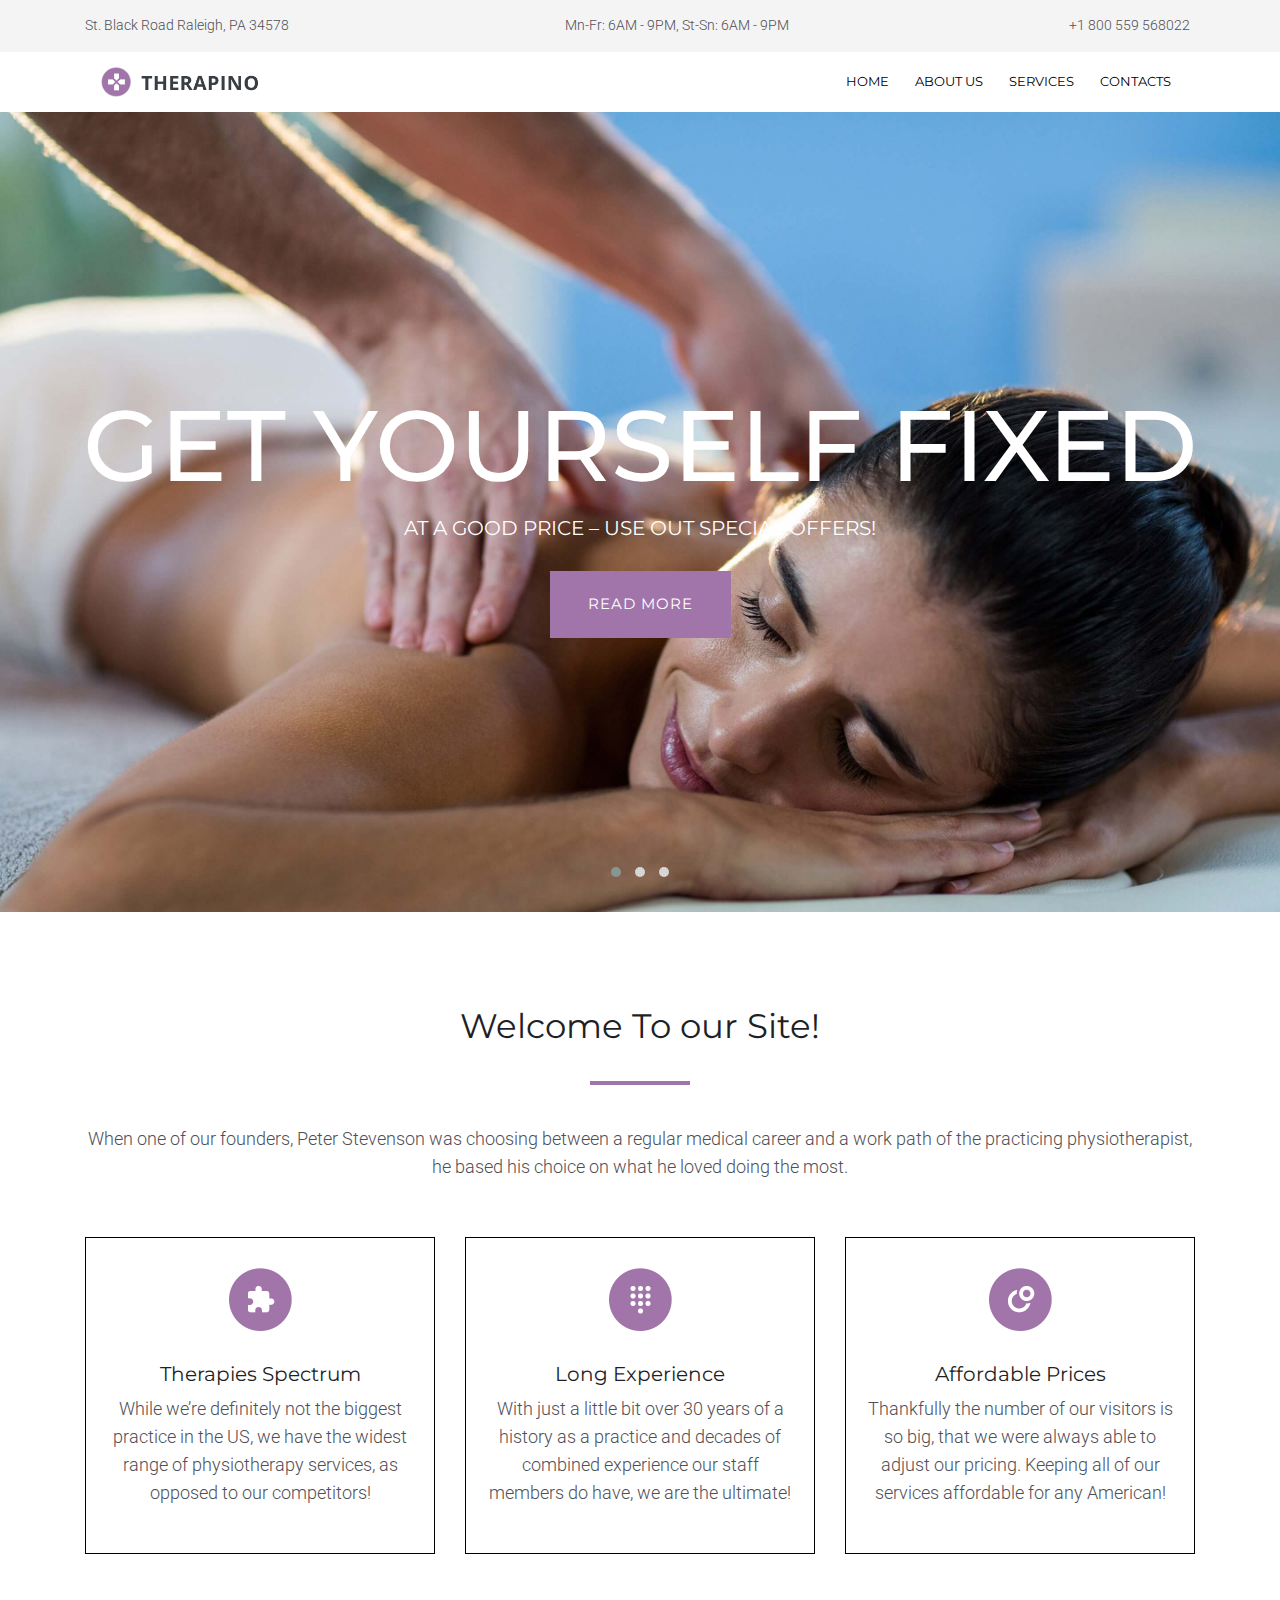
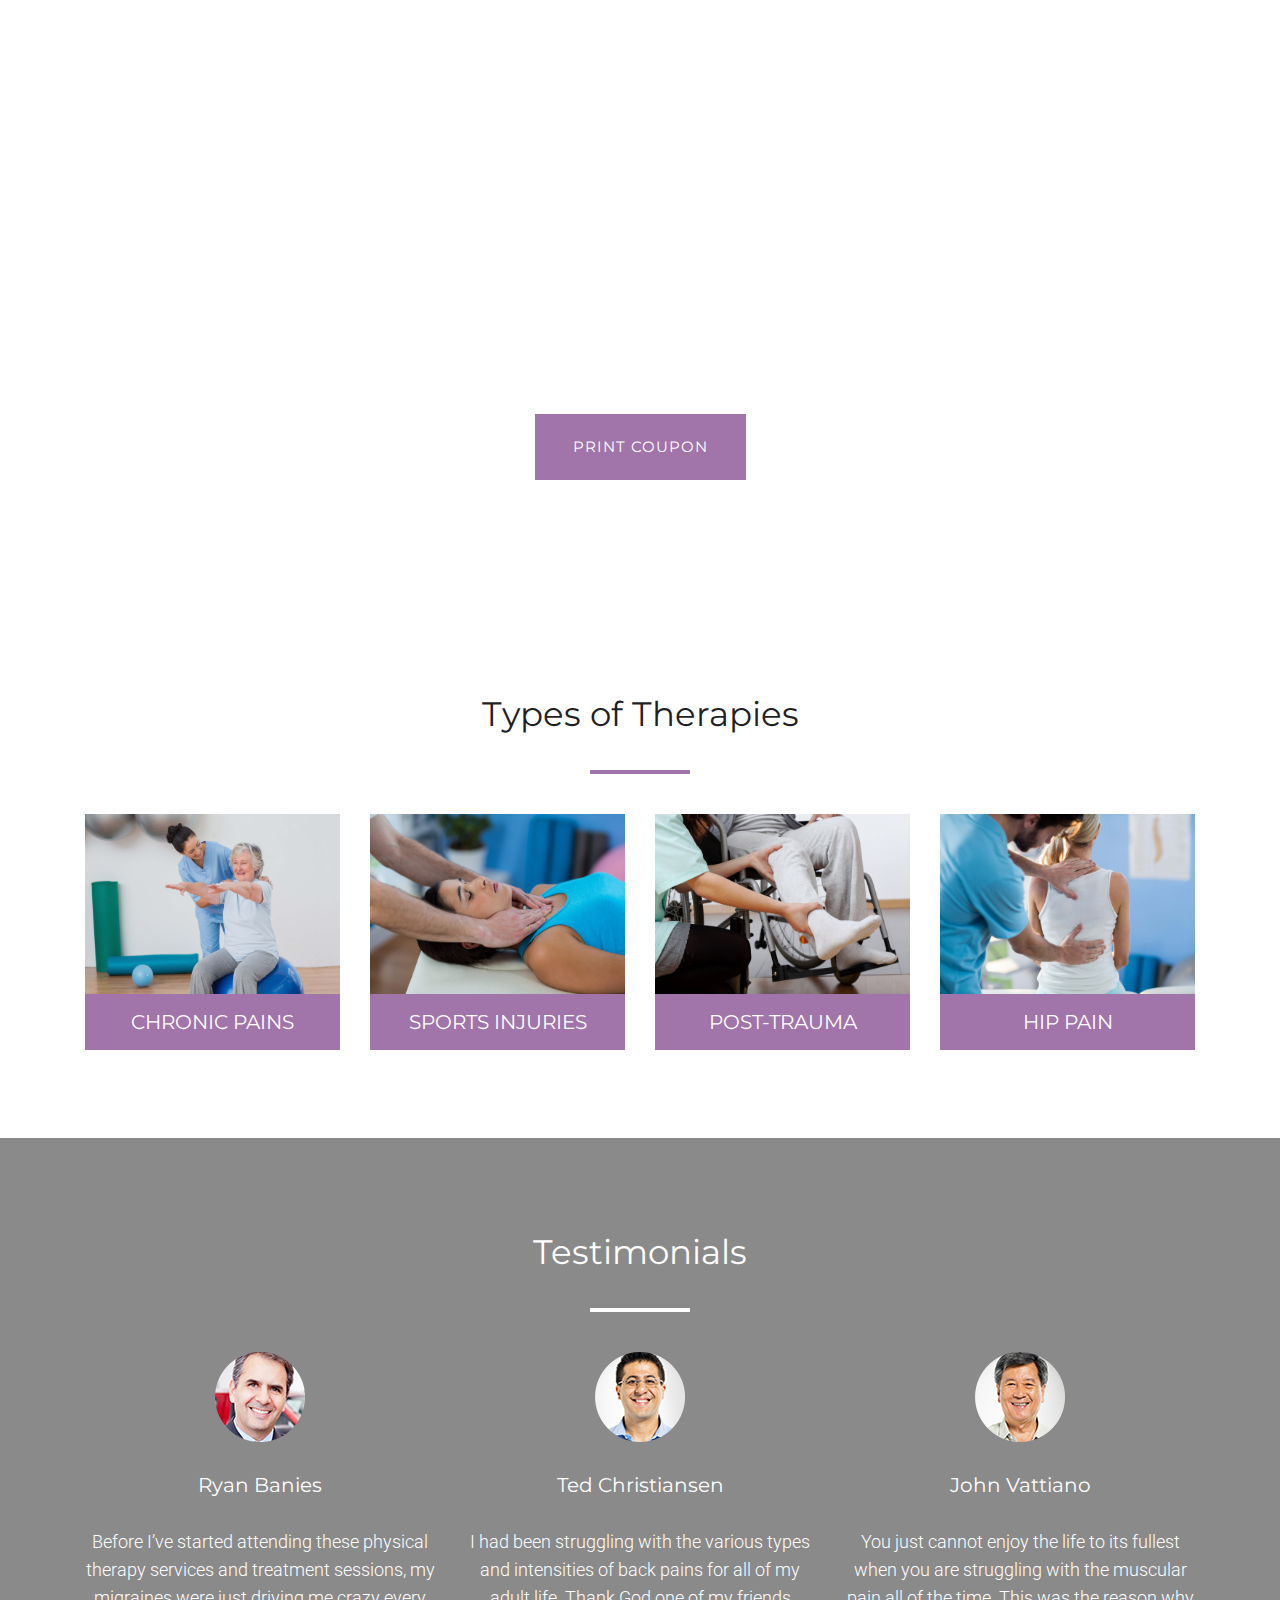
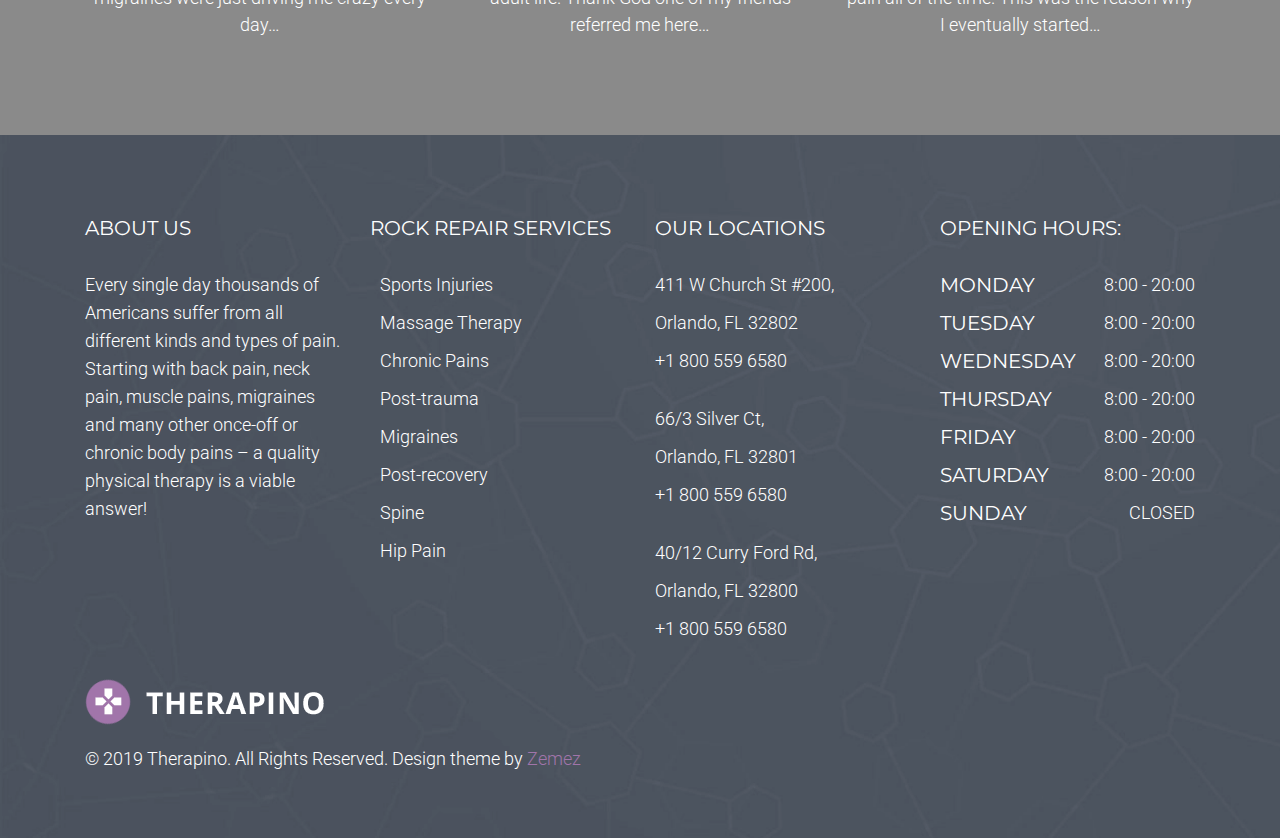
<file: index.html>
<!DOCTYPE html>
<html lang="en">
<head>
    <meta charset="UTF-8">
    <meta name="viewport" content="width=device-width, initial-scale=1.0, maximum-scale=1.0, minimum-scale=1.0, user-scalable=no">
    <title></title>
    <!--Fonts-->
    <link href="https://fonts.googleapis.com/css?family=Montserrat:100,300,400,600,700" rel="stylesheet">
    <link href="https://fonts.googleapis.com/css?family=Roboto:300,400,500,700,900&display=swap" rel="stylesheet">
    <link href="https://fonts.googleapis.com/css?family=Poppins:200,300,400,500,600,700,800&display=swap" rel="stylesheet">
    <!--Jquery-->
    <script src="./vendor/jquery/jquery.min.js"></script>
    <!--Bootstrap 4-->
    <script src="./vendor/bootstrap/bootstrap.min.js"></script>
    <link rel="stylesheet" href="./vendor/bootstrap/bootstrap.min.css">
    <!--Font Awesome-->
    <link rel="stylesheet" href="https://use.fontawesome.com/releases/v5.7.0/css/all.css"
          integrity="sha384-lZN37f5QGtY3VHgisS14W3ExzMWZxybE1SJSEsQp9S+oqd12jhcu+A56Ebc1zFSJ" crossorigin="anonymous">
    <!--Owl Carousel-->
    <script src="./js/owl.carousel.min.js"></script>
    <link rel="stylesheet" href="./css/owl.carousel.css">
    <link rel="stylesheet" href="./css/owl.theme.default.css">
    <!--wow-->
    <link rel="stylesheet" href="./css/animate.css">
    <script src="./js/wow.js"></script>
    <!--Scripts-->
    <script src="./js/scripts.js"></script>
    <!--Styles-->
    <link rel="stylesheet" href="./css/main.css">
</head>
<body class="page-home transition" id="body">
<main>
    <header class="contact-line">
    <div class="container">
        <address class="d-flex flex-column flex-sm-row align-items-center justify-content-between">
            <div class="address">
                <p class="section-info m-0">St. Black Road Raleigh, PA 34578</p>
            </div>
            <div class="working-hours">
                <p class="section-info m-0">
                    Mn-Fr: 6AM - 9PM, St-Sn: 6AM - 9PM
                </p>
            </div>
            <div class="phone">
                <p class="section-info m-0"><a href="tel:+">+1 800 559 568022</a></p>
            </div>
        </address>
    </div>
</header>
    <nav class="navbar navbar-expand-lg" id="siteNav">
    <div class="container">
        <a class="navbar-brand pl-3" href="https://arman-aleksanyan.github.io/therapino/"><img src="./img/brand-logo.webp"></a>
        <div class="navbar-toggler" data-toggle="collapse" data-target="#navbarNav"
             aria-controls="navbarNav"
             aria-expanded="false"
             aria-label="Toggle navigation">
            <div class="toggle">
                <div class="bar"></div>
            </div>
        </div>
        <div class="collapse navbar-collapse pr-lg-3" id="navbarNav">
            <ul class="navbar-nav">
                <li class="nav-item"><a class="nav-link" href="https://arman-aleksanyan.github.io/therapino/">HOME</a></li>
                <li class="nav-item"><a class="nav-link" href="https://arman-aleksanyan.github.io/therapino/about">ABOUT US</a></li>
                <li class="nav-item"><a class="nav-link" href="https://arman-aleksanyan.github.io/therapino/services">SERVICES</a></li>
                <li class="nav-item"><a class="nav-link" href="https://arman-aleksanyan.github.io/therapino/contact">CONTACTS</a></li>
            </ul>
        </div>
    </div>
</nav>
    <section class="hero">
        <div class="container-fluid p-0 h-100">
            <div class="owl-carousel owl-theme">
                <div class="item item-1">
                    <h1>
                        GET YOURSELF FIXED
                    </h1>
                    <h3 class="section-title-secondary">
                        AT A GOOD PRICE – USE OUT SPECIAL OFFERS!
                    </h3>
                    <button class="purple-button"  onclick="window.location.href='https://arman-aleksanyan.github.io/therapino/about'">
                        read more
                    </button>
                </div>
                <div class="item item-2">
                    <h1>
                        SPINE
                    </h1>
                    <h3 class="section-title-secondary">
                        BACK PAINS COME IN A REAL VARIETY OF SHAPES AND FORMS
                    </h3>
                    <button class="purple-button"  onclick="window.location.href='https://arman-aleksanyan.github.io/therapino/about'">
                        read more
                    </button>
                </div>
                <div class="item item-3">
                    <h1>
                        REGARDLESS OF YOUR AGE
                    </h1>
                    <h3 class="section-title-secondary">
                        AND YOUR HEALTH ISSUES, PHYSICAL THERAPY IS THE ANSWER!
                    </h3>
                    <button class="purple-button"  onclick="window.location.href='https://arman-aleksanyan.github.io/therapino/about'">
                        read more
                    </button>
                </div>
            </div>
        </div>
    </section>
    <section class="welcome">
        <div class="container">
            <h2 class="section-title">
                Welcome To our Site!
            </h2>
            <div class="section-title-line"></div>
            <p class="section-info">
                When one of our founders, Peter Stevenson was choosing between a regular medical career and a work path
                of the practicing physiotherapist, he based his choice on what he loved doing the most.
            </p>
            <div class="row">
                <div class="col-12 col-sm-4">
                    <div class="welcome-wrap">
                        <img src="./img/welcome-icon-1.webp" alt="icon">
                        <h3 class="section-title-secondary">
                            Therapies Spectrum
                        </h3>
                        <p class="section-info">
                            While we’re definitely not the biggest practice in the US, we have the widest range of
                            physiotherapy services, as opposed to our competitors!
                        </p>
                    </div>
                </div>
                <div class="col-12 col-sm-4">
                    <div class="welcome-wrap">
                        <img src="./img/welcome-icon-2.webp" alt="icon">
                        <h3 class="section-title-secondary">
                            Long Experience
                        </h3>
                        <p class="section-info">
                            With just a little bit over 30 years of a history as a practice and decades of combined
                            experience our staff members do have, we are the ultimate!
                        </p>
                    </div>
                </div>
                <div class="col-12 col-sm-4">
                    <div class="welcome-wrap">
                        <img src="./img/welcome-icon-3.webp" alt="icon">
                        <h3 class="section-title-secondary">
                            Affordable Prices
                        </h3>
                        <p class="section-info">
                            Thankfully the number of our visitors is so big, that we were always able to adjust our
                            pricing. Keeping all of our services affordable for any American!
                        </p>
                    </div>
                </div>
            </div>
        </div>
    </section>
    <section class="print-coupon">
        <div class="container">
            <h1>
                Whether you are 20 years old or 70 years old
            </h1>
            <h3 class="section-title-secondary">
                Acute, chronic or post-traumatic pain can get you anytime Physical Therapy is the tool for making your
                body and whole health improve and get back on track!
            </h3>
            <button class="purple-button"  onclick="window.location.href='https://arman-aleksanyan.github.io/therapino/contact'">
                print coupon
            </button>
        </div>
    </section>
    <section class="types">
        <div class="container">
            <h2 class="section-title">
                Types of Therapies
            </h2>
            <div class="section-title-line"></div>
            <div class="row">
                <div class="col-12 col-sm-3">
                    <img src="./img/types-img-1.jpg" alt="types">
                    <h3 class="section-title-secondary">
                        CHRONIC PAINS
                    </h3>
                </div>
                <div class="col-12 col-sm-3">
                    <img src="./img/types-img-2.jpg" alt="types">
                    <h3 class="section-title-secondary">
                        SPORTS INJURIES
                    </h3>
                </div>
                <div class="col-12 col-sm-3">
                    <img src="./img/types-img-3.jpg" alt="types">
                    <h3 class="section-title-secondary">
                        POST-TRAUMA
                    </h3>
                </div>
                <div class="col-12 col-sm-3">
                    <img src="./img/types-img-4.jpg" alt="types">
                    <h3 class="section-title-secondary">
                        HIP PAIN
                    </h3>
                </div>
            </div>
        </div>
    </section>
    <section class="testimonials">
        <div class="bg-overlay"></div>
        <div class="container">
            <h2 class="section-title">
                Testimonials
            </h2>
            <div class="section-title-line"></div>
            <div class="row">
                <div class="col-12 col-sm-4">
                    <img src="./img/testimonial-img-1.webp" alt="testimonial">
                    <h3 class="section-title-secondary">
                        Ryan Banies
                    </h3>
                    <p class="section-info">
                        Before I’ve started attending these physical therapy services and treatment sessions, my
                        migraines were just driving me crazy every day…
                    </p>
                </div>
                <div class="col-12 col-sm-4">
                    <img src="./img/testimonial-img-2.webp" alt="testimonial">
                    <h3 class="section-title-secondary">
                        Ted Christiansen
                    </h3>
                    <p class="section-info">
                        I had been struggling with the various types and intensities of back pains for all of my adult
                        life. Thank God one of my friends referred me here…
                    </p>
                </div>
                <div class="col-12 col-sm-4">
                    <img src="./img/testimonial-img-3.webp" alt="testimonial">
                    <h3 class="section-title-secondary">
                        John Vattiano
                    </h3>
                    <p class="section-info">
                        You just cannot enjoy the life to its fullest when you are struggling with the muscular pain all
                        of the time. This was the reason why I eventually started…
                    </p>
                </div>
            </div>
        </div>
    </section>
    <footer>
    <div class="container">
        <div class="row">
            <div class="col-12 col-sm-3">
                <h3 class="section-title-secondary">
                    ABOUT US
                </h3>
                <p class="section-info">
                    Every single day thousands of Americans suffer from all different kinds and types of pain. Starting
                    with back pain, neck pain, muscle pains, migraines and many other once-off or chronic body pains – a
                    quality physical therapy is a viable answer!
                </p>
            </div>
            <div class="col-12 col-sm-3">
                <h3 class="section-title-secondary">
                    ROCK REPAIR SERVICES
                </h3>
                <ul class="list-unstyled">
                    <li class="d-flex align-items-center">
                        <i class="fas fa-circle"></i>
                        <a href="https://arman-aleksanyan.github.io/therapino/services">
                            <p class="section-info">Sports Injuries</p>
                        </a></li>
                    <li class="d-flex align-items-center">
                        <i class="fas fa-circle"></i>
                        <a href="https://arman-aleksanyan.github.io/therapino/services">
                            <p class="section-info">Massage Therapy</p>
                        </a></li>
                    <li class="d-flex align-items-center">
                        <i class="fas fa-circle"></i>
                        <a href="https://arman-aleksanyan.github.io/therapino/services">
                            <p class="section-info">Chronic Pains</p>
                        </a></li>
                    <li class="d-flex align-items-center">
                        <i class="fas fa-circle"></i>
                        <a href="https://arman-aleksanyan.github.io/therapino/services">
                            <p class="section-info">Post-trauma</p>
                        </a></li>
                    <li class="d-flex align-items-center">
                        <i class="fas fa-circle"></i>
                        <a href="https://arman-aleksanyan.github.io/therapino/services">
                            <p class="section-info">Migraines</p>
                        </a></li>
                    <li class="d-flex align-items-center">
                        <i class="fas fa-circle"></i>
                        <a href="https://arman-aleksanyan.github.io/therapino/services">
                            <p class="section-info">Post-recovery</p>
                        </a></li>
                    <li class="d-flex align-items-center">
                        <i class="fas fa-circle"></i>
                        <a href="https://arman-aleksanyan.github.io/therapino/services">
                            <p class="section-info">Spine</p>
                        </a></li>
                    <li class="d-flex align-items-center">
                        <i class="fas fa-circle"></i>
                        <a href="https://arman-aleksanyan.github.io/therapino/services">
                            <p class="section-info">Hip Pain</p>
                        </a></li>
                </ul>
            </div>
            <div class="col-12 col-sm-3">
                <h3 class="section-title-secondary">
                    OUR LOCATIONS
                </h3>
                <address>
                    <ul class="list-unstyled">
                        <li>
                            <p class="section-info">411 W Church St #200,</p>
                        </li>
                        <li>
                            <p class="section-info">Orlando, FL 32802</p>
                        </li>
                        <li>
                            <p class="section-info">
                                <a href="tel:+">+1 800 559 6580</a>
                            </p>
                        </li>
                    </ul>
                    <ul class="list-unstyled">
                        <li>
                            <p class="section-info">66/3 Silver Ct,</p>
                        </li>
                        <li>
                            <p class="section-info">Orlando, FL 32801</p>
                        </li>
                        <li>
                            <p class="section-info">
                                <a href="tel:+">+1 800 559 6580</a>
                            </p>
                        </li>
                    </ul>
                    <ul class="list-unstyled">
                        <li>
                            <p class="section-info">40/12 Curry Ford Rd,</p>
                        </li>
                        <li>
                            <p class="section-info">Orlando, FL 32800</p>
                        </li>
                        <li>
                            <p class="section-info">
                                <a href="tel:+">+1 800 559 6580</a>
                            </p>
                        </li>
                    </ul>
                </address>
            </div>
            <div class="col-12 col-sm-3">
                <h3 class="section-title-secondary">
                    OPENING HOURS:
                </h3>
                <ul class="list-unstyled">
                    <li class="d-flex justify-content-between align-items-center">
                        <h3 class="section-title-secondary mb-0">MONDAY</h3>
                        <p class="section-info mb-0">8:00 - 20:00</p>
                    </li>
                    <li class="d-flex justify-content-between align-items-center">
                        <h3 class="section-title-secondary mb-0">TUESDAY</h3>
                        <p class="section-info mb-0">8:00 - 20:00</p>
                    </li>
                    <li class="d-flex justify-content-between align-items-center">
                        <h3 class="section-title-secondary mb-0">WEDNESDAY</h3>
                        <p class="section-info mb-0">8:00 - 20:00</p>
                    </li>
                    <li class="d-flex justify-content-between align-items-center">
                        <h3 class="section-title-secondary mb-0">THURSDAY</h3>
                        <p class="section-info mb-0">8:00 - 20:00</p>
                    </li>
                    <li class="d-flex justify-content-between align-items-center">
                        <h3 class="section-title-secondary mb-0">FRIDAY</h3>
                        <p class="section-info mb-0">8:00 - 20:00</p>
                    </li>
                    <li class="d-flex justify-content-between align-items-center">
                        <h3 class="section-title-secondary mb-0">SATURDAY</h3>
                        <p class="section-info mb-0">8:00 - 20:00</p>
                    </li>
                    <li class="d-flex justify-content-between align-items-center">
                        <h3 class="section-title-secondary mb-0">SUNDAY</h3>
                        <p class="section-info mb-0">CLOSED</p>
                    </li>
                </ul>
            </div>
        </div>
        <a href="https://arman-aleksanyan.github.io/therapino/">
            <img src="./img/footer-logo.webp" alt="logo">
        </a>
        <p class="section-info">
            © 2019 Therapino. All Rights Reserved. Design theme by <span>Zemez</span>
        </p>
    </div>
</footer>
</main>
<script>
    $(document).ready(function () {
        $('.owl-carousel').owlCarousel({
            loop: true,
            margin: 10,
            nav: true,
            responsive: {
                0: {
                    items: 1
                },
                1000: {
                    items: 1
                }
            }
        });
        new WOW().init();
    })
</script>
</body>
</html>
</file>
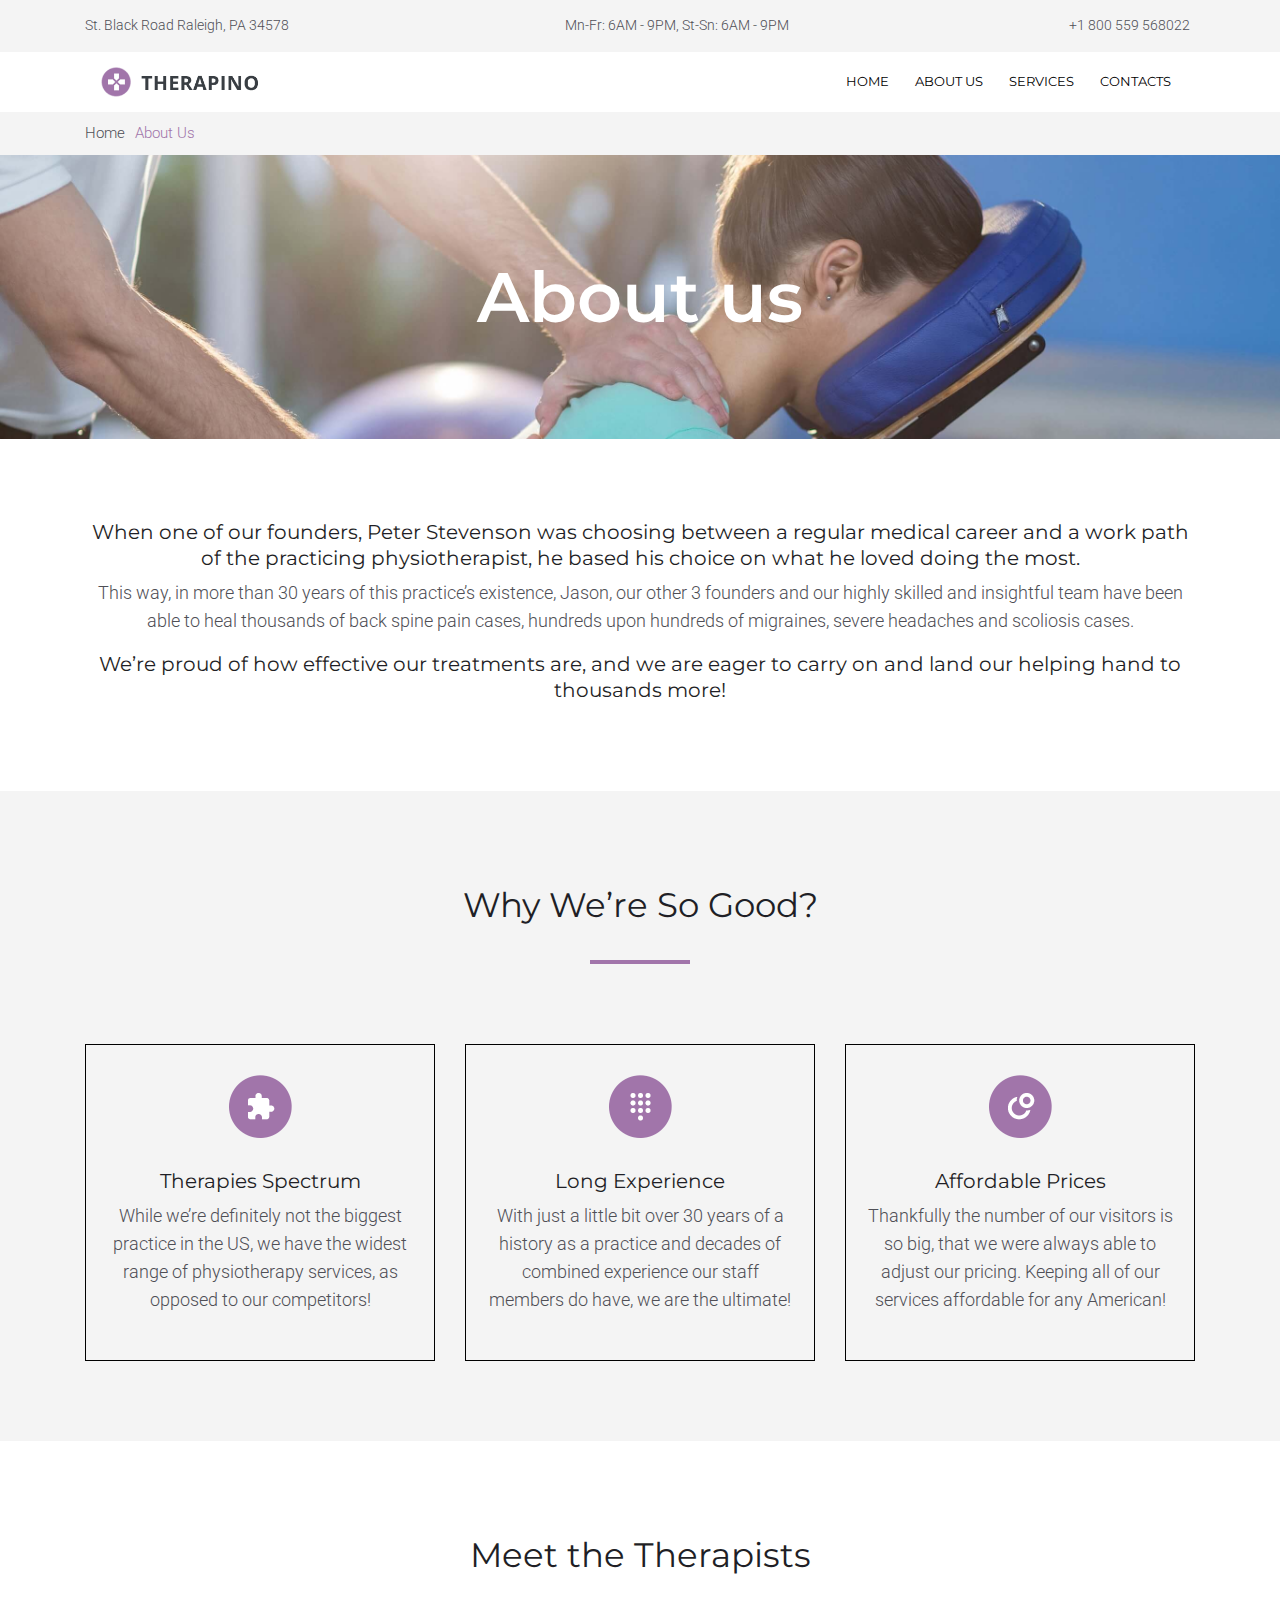
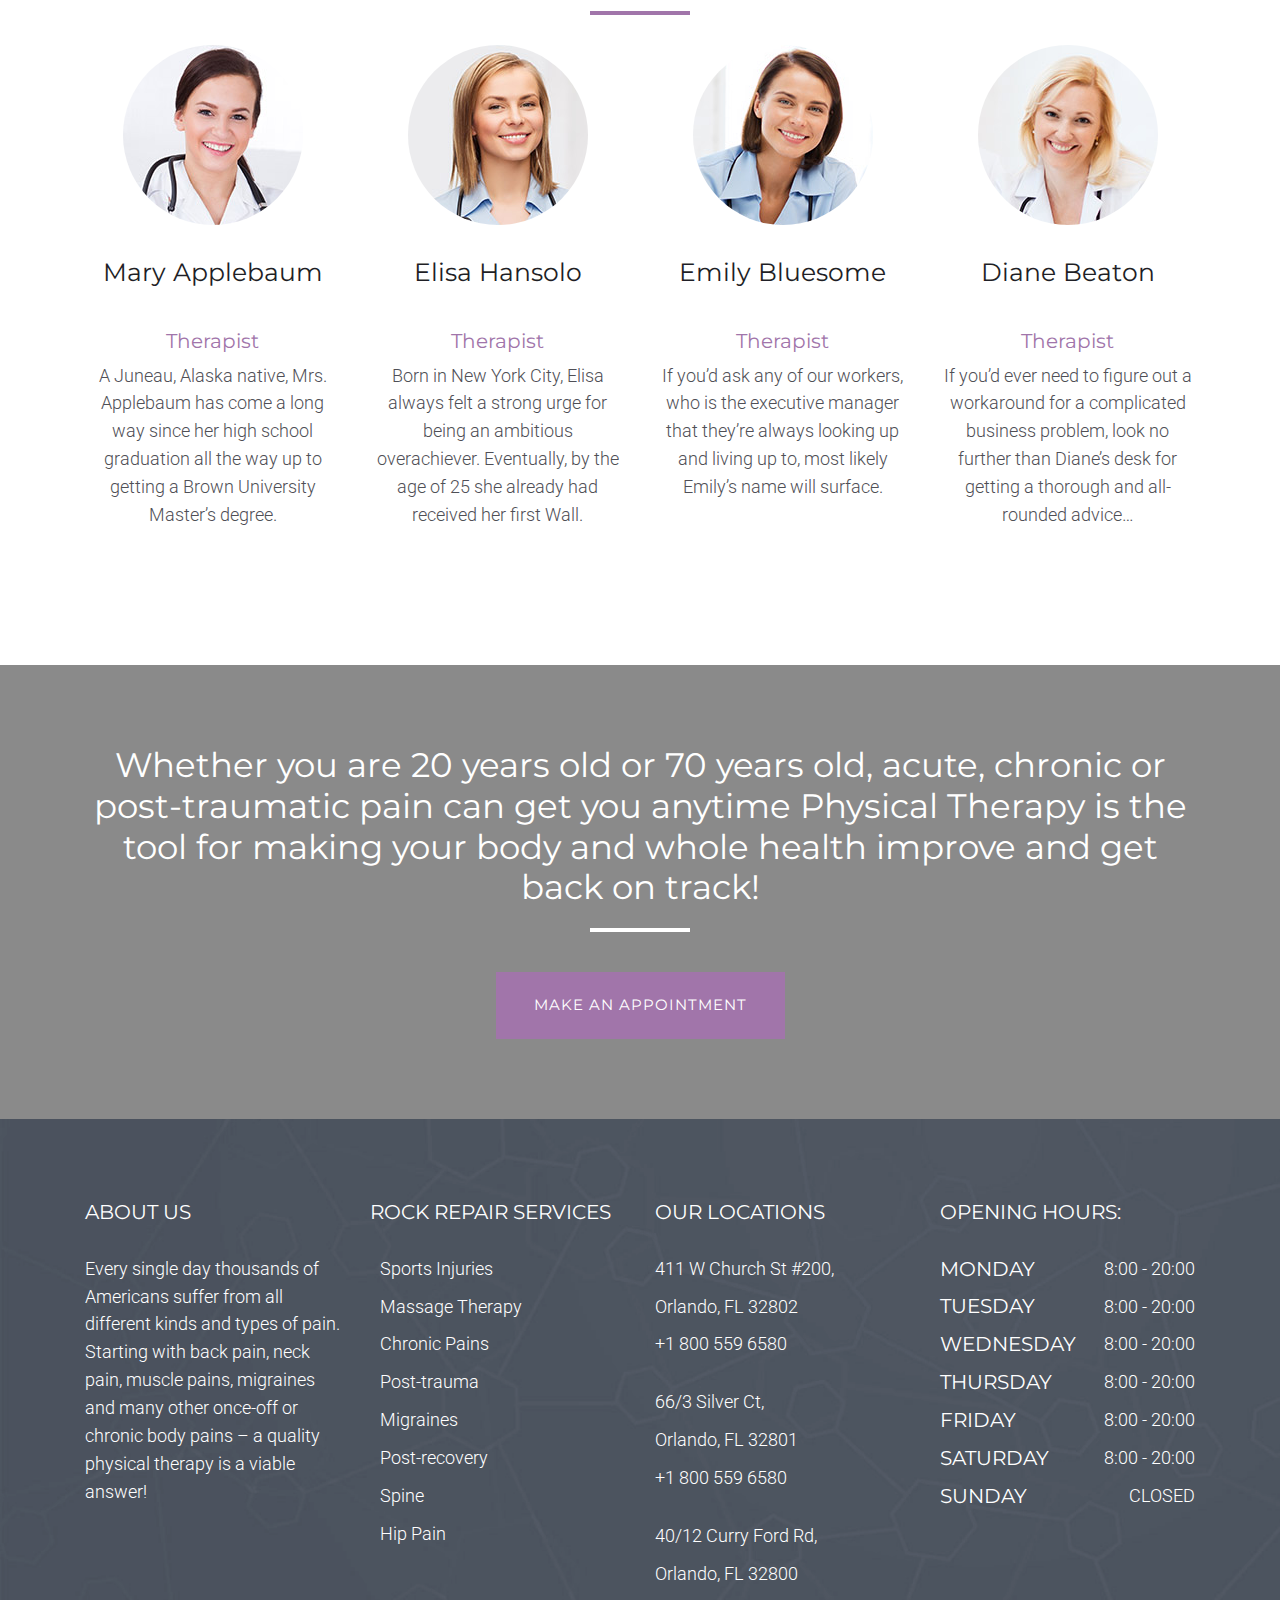
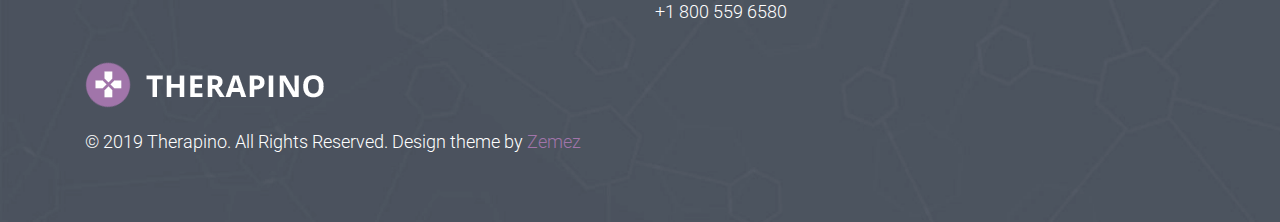
<file: about.html>
<!DOCTYPE html>
<html lang="en">
<head>
    <meta charset="UTF-8">
    <meta name="viewport" content="width=device-width, initial-scale=1.0, maximum-scale=1.0, minimum-scale=1.0, user-scalable=no">
    <title></title>
    <!--Fonts-->
    <link href="https://fonts.googleapis.com/css?family=Montserrat:100,300,400,600,700" rel="stylesheet">
    <link href="https://fonts.googleapis.com/css?family=Roboto:300,400,500,700,900&display=swap" rel="stylesheet">
    <link href="https://fonts.googleapis.com/css?family=Poppins:200,300,400,500,600,700,800&display=swap" rel="stylesheet">
    <!--Jquery-->
    <script src="./vendor/jquery/jquery.min.js"></script>
    <!--Bootstrap 4-->
    <script src="./vendor/bootstrap/bootstrap.min.js"></script>
    <link rel="stylesheet" href="./vendor/bootstrap/bootstrap.min.css">
    <!--Font Awesome-->
    <link rel="stylesheet" href="https://use.fontawesome.com/releases/v5.7.0/css/all.css"
          integrity="sha384-lZN37f5QGtY3VHgisS14W3ExzMWZxybE1SJSEsQp9S+oqd12jhcu+A56Ebc1zFSJ" crossorigin="anonymous">
    <!--Owl Carousel-->
    <script src="./js/owl.carousel.min.js"></script>
    <link rel="stylesheet" href="./css/owl.carousel.css">
    <link rel="stylesheet" href="./css/owl.theme.default.css">
    <!--wow-->
    <link rel="stylesheet" href="./css/animate.css">
    <script src="./js/wow.js"></script>
    <!--Scripts-->
    <script src="./js/scripts.js"></script>
    <!--Styles-->
    <link rel="stylesheet" href="./css/main.css">
</head>
<body class="page-about">
<header class="contact-line">
    <div class="container">
        <address class="d-flex flex-column flex-sm-row align-items-center justify-content-between">
            <div class="address">
                <p class="section-info m-0">St. Black Road Raleigh, PA 34578</p>
            </div>
            <div class="working-hours">
                <p class="section-info m-0">
                    Mn-Fr: 6AM - 9PM, St-Sn: 6AM - 9PM
                </p>
            </div>
            <div class="phone">
                <p class="section-info m-0"><a href="tel:+">+1 800 559 568022</a></p>
            </div>
        </address>
    </div>
</header>
<nav class="navbar navbar-expand-lg" id="siteNav">
    <div class="container">
        <a class="navbar-brand pl-3" href="https://arman-aleksanyan.github.io/therapino/"><img src="./img/brand-logo.webp"></a>
        <div class="navbar-toggler" data-toggle="collapse" data-target="#navbarNav"
             aria-controls="navbarNav"
             aria-expanded="false"
             aria-label="Toggle navigation">
            <div class="toggle">
                <div class="bar"></div>
            </div>
        </div>
        <div class="collapse navbar-collapse pr-lg-3" id="navbarNav">
            <ul class="navbar-nav">
                <li class="nav-item"><a class="nav-link" href="https://arman-aleksanyan.github.io/therapino/">HOME</a></li>
                <li class="nav-item"><a class="nav-link" href="https://arman-aleksanyan.github.io/therapino/about">ABOUT US</a></li>
                <li class="nav-item"><a class="nav-link" href="https://arman-aleksanyan.github.io/therapino/services">SERVICES</a></li>
                <li class="nav-item"><a class="nav-link" href="https://arman-aleksanyan.github.io/therapino/contact">CONTACTS</a></li>
            </ul>
        </div>
    </div>
</nav>
<section class="page-nav">
    <div class="container">
        <p class="section-info">
            <a href="https://arman-aleksanyan.github.io/therapino/">Home</a><i class="fas fa-chevron-right"></i><span>About Us</span>
        </p>
    </div>
</section>
<section class="page-hero">
    <div class="container">
        <h1>
            About us
        </h1>
    </div>
</section>
<section class="history text-center">
    <div class="container">
        <h3 class="section-title-secondary">
            When one of our founders, Peter Stevenson was choosing between a regular medical career and a work path of
            the practicing physiotherapist, he based his choice on what he loved doing the most.
        </h3>
        <p class="section-info">
            This way, in more than 30 years of this practice’s existence, Jason, our other 3 founders and our highly
            skilled and insightful team have been able to heal thousands of back spine pain cases, hundreds upon
            hundreds of migraines, severe headaches and scoliosis cases.
        </p>
        <h3 class="section-title-secondary">
            We’re proud of how effective our treatments are, and we are eager to carry on and land our helping hand to
            thousands more!
        </h3>
    </div>
</section>
<section class="welcome" style="background: #f4f4f4">
    <div class="container">
        <h2 class="section-title">
            Why We’re So Good?
        </h2>
        <div class="section-title-line"></div>
        <div class="row">
            <div class="col-12 col-sm-4">
                <div class="welcome-wrap">
                    <img src="./img/welcome-icon-1.webp" alt="icon">
                    <h3 class="section-title-secondary">
                        Therapies Spectrum
                    </h3>
                    <p class="section-info">
                        While we’re definitely not the biggest practice in the US, we have the widest range of
                        physiotherapy services, as opposed to our competitors!
                    </p>
                </div>
            </div>
            <div class="col-12 col-sm-4">
                <div class="welcome-wrap">
                    <img src="./img/welcome-icon-2.webp" alt="icon">
                    <h3 class="section-title-secondary">
                        Long Experience
                    </h3>
                    <p class="section-info">
                        With just a little bit over 30 years of a history as a practice and decades of combined
                        experience our staff members do have, we are the ultimate!
                    </p>
                </div>
            </div>
            <div class="col-12 col-sm-4">
                <div class="welcome-wrap">
                    <img src="./img/welcome-icon-3.webp" alt="icon">
                    <h3 class="section-title-secondary">
                        Affordable Prices
                    </h3>
                    <p class="section-info">
                        Thankfully the number of our visitors is so big, that we were always able to adjust our
                        pricing. Keeping all of our services affordable for any American!
                    </p>
                </div>
            </div>
        </div>
    </div>
</section>
<section class="therapists">
    <div class="container">
        <h2 class="section-title">
            Meet the Therapists
        </h2>
        <div class="section-title-line"></div>
        <div class="row">
            <div class="col-12 col-sm-3">
                <img src="./img/therapist-img-1.jpg" alt="therapist">
                <h2 class="section-title">
                    <span> Mary Applebaum</span>
                </h2>
                <h3 class="section-title-secondary">
                    <span>Therapist</span>
                </h3>
                <p class="section-info">
                    A Juneau, Alaska native, Mrs. Applebaum has come a long way since her high school graduation all the
                    way up to getting a Brown University Master’s degree.
                </p>
                <ul class="list-unstyled list-inline">
                    <li class="list-inline-item"><a href=""><i class="fab fa-facebook-f"></i></a></li>
                    <li class="list-inline-item"><a href=""><i class="fab fa-twitter"></i></a></li>
                    <li class="list-inline-item"><a href=""><i class="fab fa-pinterest-p"></i></a></li>
                    <li class="list-inline-item"><a href=""><i class="fab fa-instagram"></i></a></li>
                </ul>
            </div>
            <div class="col-12 col-sm-3">
                <img src="./img/therapist-img-2.jpg" alt="therapist">
                <h2 class="section-title">
                    <span> Elisa Hansolo</span>
                </h2>
                <h3 class="section-title-secondary">
                    <span>Therapist</span>
                </h3>
                <p class="section-info">
                    Born in New York City, Elisa always felt a strong urge for being an ambitious overachiever.
                    Eventually, by the age of 25 she already had received her first Wall.
                </p>
                <ul class="list-unstyled list-inline">
                    <li class="list-inline-item"><a href=""><i class="fab fa-facebook-f"></i></a></li>
                    <li class="list-inline-item"><a href=""><i class="fab fa-twitter"></i></a></li>
                    <li class="list-inline-item"><a href=""><i class="fab fa-pinterest-p"></i></a></li>
                    <li class="list-inline-item"><a href=""><i class="fab fa-instagram"></i></a></li>
                </ul>
            </div>
            <div class="col-12 col-sm-3">
                <img src="./img/therapist-img-3.jpg" alt="therapist">
                <h2 class="section-title">
                    <span> Emily Bluesome</span>
                </h2>
                <h3 class="section-title-secondary">
                    <span>Therapist</span>
                </h3>
                <p class="section-info">
                    If you’d ask any of our workers, who is the executive manager that they’re always looking up and
                    living up to, most likely Emily’s name will surface.
                </p>
                <ul class="list-unstyled list-inline">
                    <li class="list-inline-item"><a href=""><i class="fab fa-facebook-f"></i></a></li>
                    <li class="list-inline-item"><a href=""><i class="fab fa-twitter"></i></a></li>
                    <li class="list-inline-item"><a href=""><i class="fab fa-pinterest-p"></i></a></li>
                    <li class="list-inline-item"><a href=""><i class="fab fa-instagram"></i></a></li>
                </ul>
            </div>
            <div class="col-12 col-sm-3">
                <img src="./img/therapist-img-4.jpg" alt="therapist">
                <h2 class="section-title">
                    <span> Diane Beaton</span>
                </h2>
                <h3 class="section-title-secondary">
                    <span>Therapist</span>
                </h3>
                <p class="section-info">
                    If you’d ever need to figure out a workaround for a complicated business problem, look no further
                    than Diane’s desk for getting a thorough and all-rounded advice…
                </p>
                <ul class="list-unstyled list-inline">
                    <li class="list-inline-item"><a href=""><i class="fab fa-facebook-f"></i></a></li>
                    <li class="list-inline-item"><a href=""><i class="fab fa-twitter"></i></a></li>
                    <li class="list-inline-item"><a href=""><i class="fab fa-pinterest-p"></i></a></li>
                    <li class="list-inline-item"><a href=""><i class="fab fa-instagram"></i></a></li>
                </ul>
            </div>
        </div>
    </div>
</section>
<section class="make-an-appointment">
    <div class="bg-overlay"></div>
    <div class="container">
        <h2 class="section-title">
            Whether you are 20 years old or 70 years old, acute, chronic or post-traumatic pain can get you anytime
            Physical Therapy is the tool for making your body and whole health improve and get back on track!
        </h2>
        <div class="section-title-line"></div>
        <button class="purple-button"  onclick="window.location.href='https://arman-aleksanyan.github.io/therapino/contact'">make an appointment</button>
    </div>
</section>
<footer>
    <div class="container">
        <div class="row">
            <div class="col-12 col-sm-3">
                <h3 class="section-title-secondary">
                    ABOUT US
                </h3>
                <p class="section-info">
                    Every single day thousands of Americans suffer from all different kinds and types of pain. Starting
                    with back pain, neck pain, muscle pains, migraines and many other once-off or chronic body pains – a
                    quality physical therapy is a viable answer!
                </p>
            </div>
            <div class="col-12 col-sm-3">
                <h3 class="section-title-secondary">
                    ROCK REPAIR SERVICES
                </h3>
                <ul class="list-unstyled">
                    <li class="d-flex align-items-center">
                        <i class="fas fa-circle"></i>
                        <a href="https://arman-aleksanyan.github.io/therapino/services">
                            <p class="section-info">Sports Injuries</p>
                        </a></li>
                    <li class="d-flex align-items-center">
                        <i class="fas fa-circle"></i>
                        <a href="https://arman-aleksanyan.github.io/therapino/services">
                            <p class="section-info">Massage Therapy</p>
                        </a></li>
                    <li class="d-flex align-items-center">
                        <i class="fas fa-circle"></i>
                        <a href="https://arman-aleksanyan.github.io/therapino/services">
                            <p class="section-info">Chronic Pains</p>
                        </a></li>
                    <li class="d-flex align-items-center">
                        <i class="fas fa-circle"></i>
                        <a href="https://arman-aleksanyan.github.io/therapino/services">
                            <p class="section-info">Post-trauma</p>
                        </a></li>
                    <li class="d-flex align-items-center">
                        <i class="fas fa-circle"></i>
                        <a href="https://arman-aleksanyan.github.io/therapino/services">
                            <p class="section-info">Migraines</p>
                        </a></li>
                    <li class="d-flex align-items-center">
                        <i class="fas fa-circle"></i>
                        <a href="https://arman-aleksanyan.github.io/therapino/services">
                            <p class="section-info">Post-recovery</p>
                        </a></li>
                    <li class="d-flex align-items-center">
                        <i class="fas fa-circle"></i>
                        <a href="https://arman-aleksanyan.github.io/therapino/services">
                            <p class="section-info">Spine</p>
                        </a></li>
                    <li class="d-flex align-items-center">
                        <i class="fas fa-circle"></i>
                        <a href="https://arman-aleksanyan.github.io/therapino/services">
                            <p class="section-info">Hip Pain</p>
                        </a></li>
                </ul>
            </div>
            <div class="col-12 col-sm-3">
                <h3 class="section-title-secondary">
                    OUR LOCATIONS
                </h3>
                <address>
                    <ul class="list-unstyled">
                        <li>
                            <p class="section-info">411 W Church St #200,</p>
                        </li>
                        <li>
                            <p class="section-info">Orlando, FL 32802</p>
                        </li>
                        <li>
                            <p class="section-info">
                                <a href="tel:+">+1 800 559 6580</a>
                            </p>
                        </li>
                    </ul>
                    <ul class="list-unstyled">
                        <li>
                            <p class="section-info">66/3 Silver Ct,</p>
                        </li>
                        <li>
                            <p class="section-info">Orlando, FL 32801</p>
                        </li>
                        <li>
                            <p class="section-info">
                                <a href="tel:+">+1 800 559 6580</a>
                            </p>
                        </li>
                    </ul>
                    <ul class="list-unstyled">
                        <li>
                            <p class="section-info">40/12 Curry Ford Rd,</p>
                        </li>
                        <li>
                            <p class="section-info">Orlando, FL 32800</p>
                        </li>
                        <li>
                            <p class="section-info">
                                <a href="tel:+">+1 800 559 6580</a>
                            </p>
                        </li>
                    </ul>
                </address>
            </div>
            <div class="col-12 col-sm-3">
                <h3 class="section-title-secondary">
                    OPENING HOURS:
                </h3>
                <ul class="list-unstyled">
                    <li class="d-flex justify-content-between align-items-center">
                        <h3 class="section-title-secondary mb-0">MONDAY</h3>
                        <p class="section-info mb-0">8:00 - 20:00</p>
                    </li>
                    <li class="d-flex justify-content-between align-items-center">
                        <h3 class="section-title-secondary mb-0">TUESDAY</h3>
                        <p class="section-info mb-0">8:00 - 20:00</p>
                    </li>
                    <li class="d-flex justify-content-between align-items-center">
                        <h3 class="section-title-secondary mb-0">WEDNESDAY</h3>
                        <p class="section-info mb-0">8:00 - 20:00</p>
                    </li>
                    <li class="d-flex justify-content-between align-items-center">
                        <h3 class="section-title-secondary mb-0">THURSDAY</h3>
                        <p class="section-info mb-0">8:00 - 20:00</p>
                    </li>
                    <li class="d-flex justify-content-between align-items-center">
                        <h3 class="section-title-secondary mb-0">FRIDAY</h3>
                        <p class="section-info mb-0">8:00 - 20:00</p>
                    </li>
                    <li class="d-flex justify-content-between align-items-center">
                        <h3 class="section-title-secondary mb-0">SATURDAY</h3>
                        <p class="section-info mb-0">8:00 - 20:00</p>
                    </li>
                    <li class="d-flex justify-content-between align-items-center">
                        <h3 class="section-title-secondary mb-0">SUNDAY</h3>
                        <p class="section-info mb-0">CLOSED</p>
                    </li>
                </ul>
            </div>
        </div>
        <a href="https://arman-aleksanyan.github.io/therapino/">
            <img src="./img/footer-logo.webp" alt="logo">
        </a>
        <p class="section-info">
            © 2019 Therapino. All Rights Reserved. Design theme by <span>Zemez</span>
        </p>
    </div>
</footer>
</body>
</html>
</file>
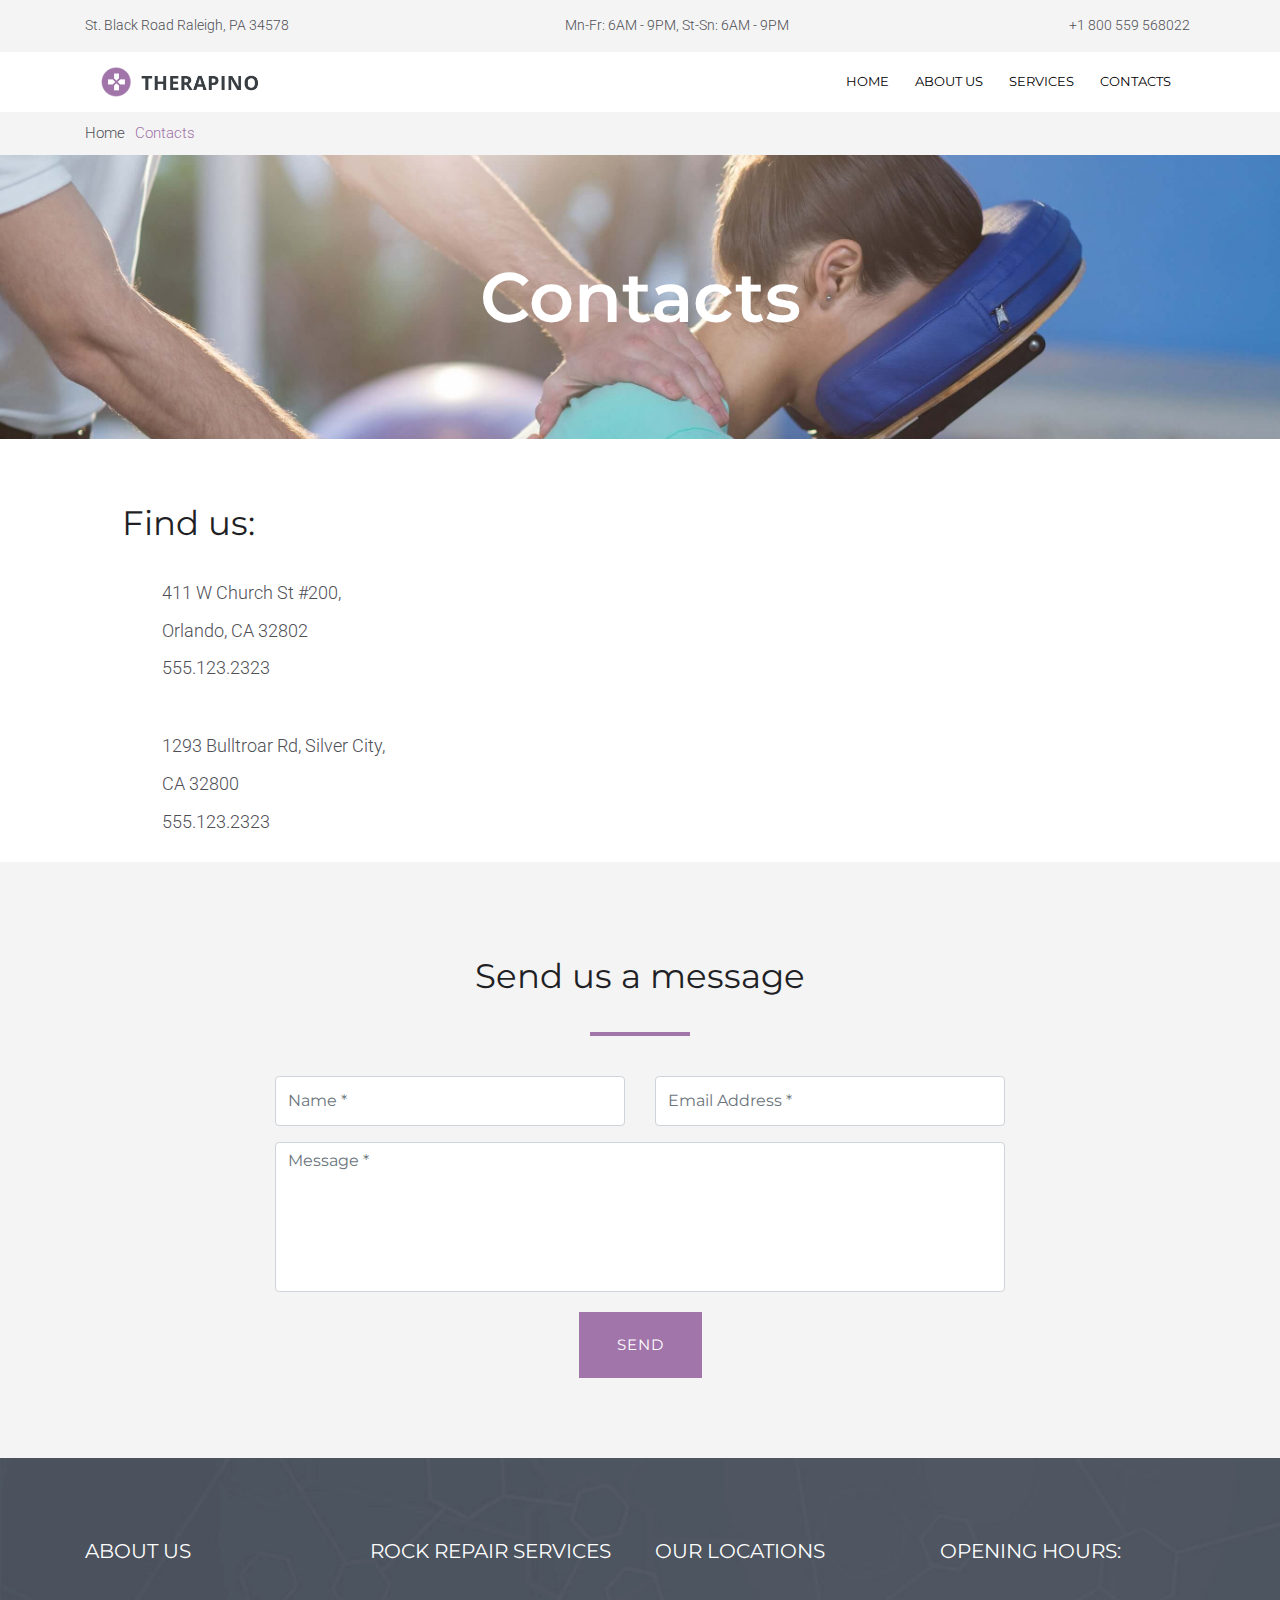
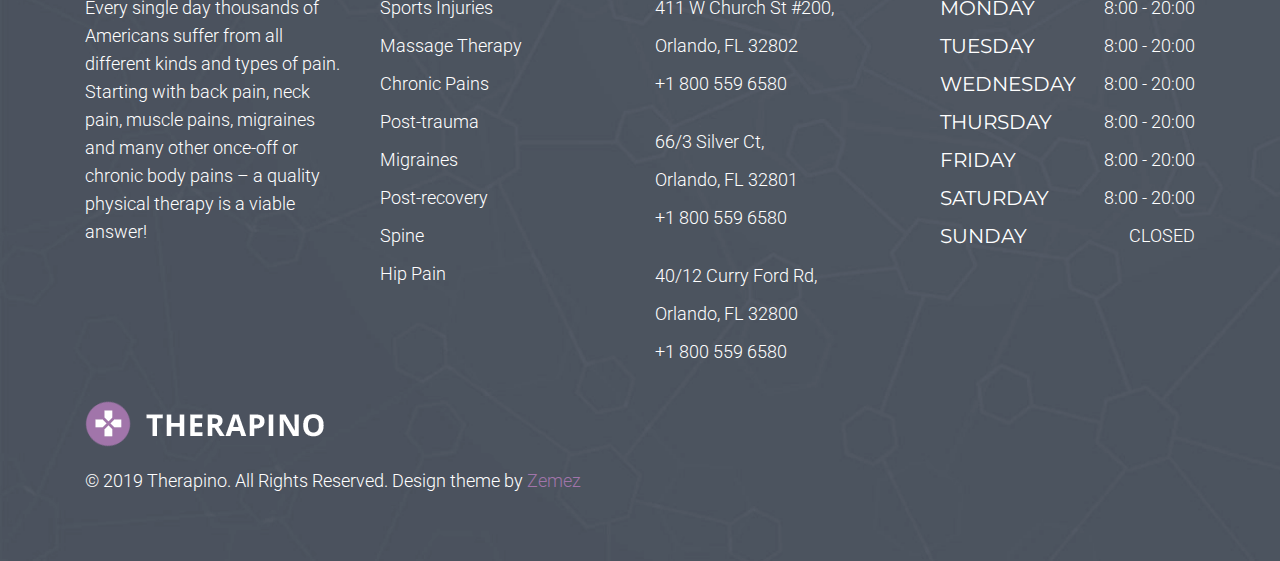
<file: contact.html>
<!DOCTYPE html>
<html lang="en">
<head>
    <meta charset="UTF-8">
    <meta name="viewport" content="width=device-width, initial-scale=1.0, maximum-scale=1.0, minimum-scale=1.0, user-scalable=no">
    <title></title>
    <!--Fonts-->
    <link href="https://fonts.googleapis.com/css?family=Montserrat:100,300,400,600,700" rel="stylesheet">
    <link href="https://fonts.googleapis.com/css?family=Roboto:300,400,500,700,900&display=swap" rel="stylesheet">
    <link href="https://fonts.googleapis.com/css?family=Poppins:200,300,400,500,600,700,800&display=swap" rel="stylesheet">
    <!--Jquery-->
    <script src="./vendor/jquery/jquery.min.js"></script>
    <!--Bootstrap 4-->
    <script src="./vendor/bootstrap/bootstrap.min.js"></script>
    <link rel="stylesheet" href="./vendor/bootstrap/bootstrap.min.css">
    <!--Font Awesome-->
    <link rel="stylesheet" href="https://use.fontawesome.com/releases/v5.7.0/css/all.css"
          integrity="sha384-lZN37f5QGtY3VHgisS14W3ExzMWZxybE1SJSEsQp9S+oqd12jhcu+A56Ebc1zFSJ" crossorigin="anonymous">
    <!--Owl Carousel-->
    <script src="./js/owl.carousel.min.js"></script>
    <link rel="stylesheet" href="./css/owl.carousel.css">
    <link rel="stylesheet" href="./css/owl.theme.default.css">
    <!--wow-->
    <link rel="stylesheet" href="./css/animate.css">
    <script src="./js/wow.js"></script>
    <!--Scripts-->
    <script src="./js/scripts.js"></script>
    <!--Styles-->
    <link rel="stylesheet" href="./css/main.css">
</head>
<body class="page-contacts">
<header class="contact-line">
    <div class="container">
        <address class="d-flex flex-column flex-sm-row align-items-center justify-content-between">
            <div class="address">
                <p class="section-info m-0">St. Black Road Raleigh, PA 34578</p>
            </div>
            <div class="working-hours">
                <p class="section-info m-0">
                    Mn-Fr: 6AM - 9PM, St-Sn: 6AM - 9PM
                </p>
            </div>
            <div class="phone">
                <p class="section-info m-0"><a href="tel:+">+1 800 559 568022</a></p>
            </div>
        </address>
    </div>
</header>
<nav class="navbar navbar-expand-lg" id="siteNav">
    <div class="container">
        <a class="navbar-brand pl-3" href="https://arman-aleksanyan.github.io/therapino/"><img src="./img/brand-logo.webp"></a>
        <div class="navbar-toggler" data-toggle="collapse" data-target="#navbarNav"
             aria-controls="navbarNav"
             aria-expanded="false"
             aria-label="Toggle navigation">
            <div class="toggle">
                <div class="bar"></div>
            </div>
        </div>
        <div class="collapse navbar-collapse pr-lg-3" id="navbarNav">
            <ul class="navbar-nav">
                <li class="nav-item"><a class="nav-link" href="https://arman-aleksanyan.github.io/therapino/">HOME</a></li>
                <li class="nav-item"><a class="nav-link" href="https://arman-aleksanyan.github.io/therapino/about">ABOUT US</a></li>
                <li class="nav-item"><a class="nav-link" href="https://arman-aleksanyan.github.io/therapino/services">SERVICES</a></li>
                <li class="nav-item"><a class="nav-link" href="https://arman-aleksanyan.github.io/therapino/contact">CONTACTS</a></li>
            </ul>
        </div>
    </div>
</nav>
<section class="page-nav">
    <div class="container">
        <p class="section-info">
            <a href="https://arman-aleksanyan.github.io/therapino/">Home</a><i class="fas fa-chevron-right"></i><span>Contacts</span>
        </p>
    </div>
</section>
<section class="page-hero">
    <div class="container">
        <h1>
            Contacts
        </h1>
    </div>
</section>
<section class="contact-body">
    <div class="container-fluid">
        <div class="row">
            <div class="col-12 col-sm-4 offset-sm-1">
                <h2 class="section-title">
                    Find us:
                </h2>
                <address>
                    <ul class="list-unstyled">
                        <li>
                            <div class="icon">
                                <i class="fas fa-map-marker-alt"></i>
                            </div>
                            <div class="text">
                                <p class="section-info">411 W Church St #200,</p>
                                <p class="section-info">Orlando, CA 32802</p>
                            </div>
                        </li>
                        <li>
                            <div class="icon">
                                <i class="fas fa-phone"></i>
                            </div>
                            <div class="text">
                                <p class="section-info"><a href="tel:+">555.123.2323</a></p>
                            </div>
                        </li>
                    </ul>
                    <ul class="list-unstyled">
                        <li>
                            <div class="icon">
                                <i class="fas fa-map-marker-alt"></i>
                            </div>
                            <div class="text">
                                <p class="section-info">1293 Bulltroar Rd, Silver City,</p>
                                <p class="section-info">CA 32800</p>
                            </div>
                        </li>
                        <li>
                            <div class="icon">
                                <i class="fas fa-phone"></i>
                            </div>
                            <div class="text">
                                <p class="section-info"><a href="tel:+">555.123.2323</a></p>
                            </div>
                        </li>
                    </ul>
                </address>
            </div>
            <div class="col-12 col-sm-7">
                <iframe src="https://www.google.com/maps/embed?pb=!1m16!1m12!1m3!1d3504.9794099800597!2d-81.38639298450613!3d28.54033859499741!2m3!1f0!2f0!3f0!3m2!1i1024!2i768!4f13.1!2m1!1s411%20W%20Church%20St%20%23200%2C%20Orlando%2C%20CA%2032802!5e0!3m2!1shy!2s!4v1589535012364!5m2!1shy!2s"
                        width="100%" height="100%" frameborder="0" style="border:0;" allowfullscreen=""
                        aria-hidden="false" tabindex="0"></iframe>
            </div>
        </div>
    </div>
</section>
<section class="send-us-message">
    <div class="container">
        <h2 class="section-title">
            Send us a message
        </h2>
        <div class="section-title-line"></div>
        <div class="row">
            <div class="col-12 col-sm-8 offset-sm-2">
                <form action="">
                    <div class="row">
                        <div class="col-12 col-sm-6">
                            <div class="form-group">
                                <input class="form-control" type="text" name="name" id="name" placeholder="Name *">
                            </div>
                        </div>
                        <div class="col-12 col-sm-6">
                            <div class="form-group">
                                <input class="form-control" type="text" name="email" id="email" placeholder="Email Address *">
                            </div>
                        </div>
                        <div class="col-12">
            <textarea class="form-control" name="message" id="message"
                      style="resize: none" placeholder="Message *"></textarea>
                        </div>
                        <div class="col-12 text-center">
                            <button class="contact-us-button purple-button" type="submit">
                                send
                            </button>
                        </div>
                    </div>
                </form>
            </div>
        </div>
    </div>
</section>
<footer>
    <div class="container">
        <div class="row">
            <div class="col-12 col-sm-3">
                <h3 class="section-title-secondary">
                    ABOUT US
                </h3>
                <p class="section-info">
                    Every single day thousands of Americans suffer from all different kinds and types of pain. Starting
                    with back pain, neck pain, muscle pains, migraines and many other once-off or chronic body pains – a
                    quality physical therapy is a viable answer!
                </p>
            </div>
            <div class="col-12 col-sm-3">
                <h3 class="section-title-secondary">
                    ROCK REPAIR SERVICES
                </h3>
                <ul class="list-unstyled">
                    <li class="d-flex align-items-center">
                        <i class="fas fa-circle"></i>
                        <a href="https://arman-aleksanyan.github.io/therapino/services">
                            <p class="section-info">Sports Injuries</p>
                        </a></li>
                    <li class="d-flex align-items-center">
                        <i class="fas fa-circle"></i>
                        <a href="https://arman-aleksanyan.github.io/therapino/services">
                            <p class="section-info">Massage Therapy</p>
                        </a></li>
                    <li class="d-flex align-items-center">
                        <i class="fas fa-circle"></i>
                        <a href="https://arman-aleksanyan.github.io/therapino/services">
                            <p class="section-info">Chronic Pains</p>
                        </a></li>
                    <li class="d-flex align-items-center">
                        <i class="fas fa-circle"></i>
                        <a href="https://arman-aleksanyan.github.io/therapino/services">
                            <p class="section-info">Post-trauma</p>
                        </a></li>
                    <li class="d-flex align-items-center">
                        <i class="fas fa-circle"></i>
                        <a href="https://arman-aleksanyan.github.io/therapino/services">
                            <p class="section-info">Migraines</p>
                        </a></li>
                    <li class="d-flex align-items-center">
                        <i class="fas fa-circle"></i>
                        <a href="https://arman-aleksanyan.github.io/therapino/services">
                            <p class="section-info">Post-recovery</p>
                        </a></li>
                    <li class="d-flex align-items-center">
                        <i class="fas fa-circle"></i>
                        <a href="https://arman-aleksanyan.github.io/therapino/services">
                            <p class="section-info">Spine</p>
                        </a></li>
                    <li class="d-flex align-items-center">
                        <i class="fas fa-circle"></i>
                        <a href="https://arman-aleksanyan.github.io/therapino/services">
                            <p class="section-info">Hip Pain</p>
                        </a></li>
                </ul>
            </div>
            <div class="col-12 col-sm-3">
                <h3 class="section-title-secondary">
                    OUR LOCATIONS
                </h3>
                <address>
                    <ul class="list-unstyled">
                        <li>
                            <p class="section-info">411 W Church St #200,</p>
                        </li>
                        <li>
                            <p class="section-info">Orlando, FL 32802</p>
                        </li>
                        <li>
                            <p class="section-info">
                                <a href="tel:+">+1 800 559 6580</a>
                            </p>
                        </li>
                    </ul>
                    <ul class="list-unstyled">
                        <li>
                            <p class="section-info">66/3 Silver Ct,</p>
                        </li>
                        <li>
                            <p class="section-info">Orlando, FL 32801</p>
                        </li>
                        <li>
                            <p class="section-info">
                                <a href="tel:+">+1 800 559 6580</a>
                            </p>
                        </li>
                    </ul>
                    <ul class="list-unstyled">
                        <li>
                            <p class="section-info">40/12 Curry Ford Rd,</p>
                        </li>
                        <li>
                            <p class="section-info">Orlando, FL 32800</p>
                        </li>
                        <li>
                            <p class="section-info">
                                <a href="tel:+">+1 800 559 6580</a>
                            </p>
                        </li>
                    </ul>
                </address>
            </div>
            <div class="col-12 col-sm-3">
                <h3 class="section-title-secondary">
                    OPENING HOURS:
                </h3>
                <ul class="list-unstyled">
                    <li class="d-flex justify-content-between align-items-center">
                        <h3 class="section-title-secondary mb-0">MONDAY</h3>
                        <p class="section-info mb-0">8:00 - 20:00</p>
                    </li>
                    <li class="d-flex justify-content-between align-items-center">
                        <h3 class="section-title-secondary mb-0">TUESDAY</h3>
                        <p class="section-info mb-0">8:00 - 20:00</p>
                    </li>
                    <li class="d-flex justify-content-between align-items-center">
                        <h3 class="section-title-secondary mb-0">WEDNESDAY</h3>
                        <p class="section-info mb-0">8:00 - 20:00</p>
                    </li>
                    <li class="d-flex justify-content-between align-items-center">
                        <h3 class="section-title-secondary mb-0">THURSDAY</h3>
                        <p class="section-info mb-0">8:00 - 20:00</p>
                    </li>
                    <li class="d-flex justify-content-between align-items-center">
                        <h3 class="section-title-secondary mb-0">FRIDAY</h3>
                        <p class="section-info mb-0">8:00 - 20:00</p>
                    </li>
                    <li class="d-flex justify-content-between align-items-center">
                        <h3 class="section-title-secondary mb-0">SATURDAY</h3>
                        <p class="section-info mb-0">8:00 - 20:00</p>
                    </li>
                    <li class="d-flex justify-content-between align-items-center">
                        <h3 class="section-title-secondary mb-0">SUNDAY</h3>
                        <p class="section-info mb-0">CLOSED</p>
                    </li>
                </ul>
            </div>
        </div>
        <a href="https://arman-aleksanyan.github.io/therapino/">
            <img src="./img/footer-logo.webp" alt="logo">
        </a>
        <p class="section-info">
            © 2019 Therapino. All Rights Reserved. Design theme by <span>Zemez</span>
        </p>
    </div>
</footer>
</body>
</html>
</file>
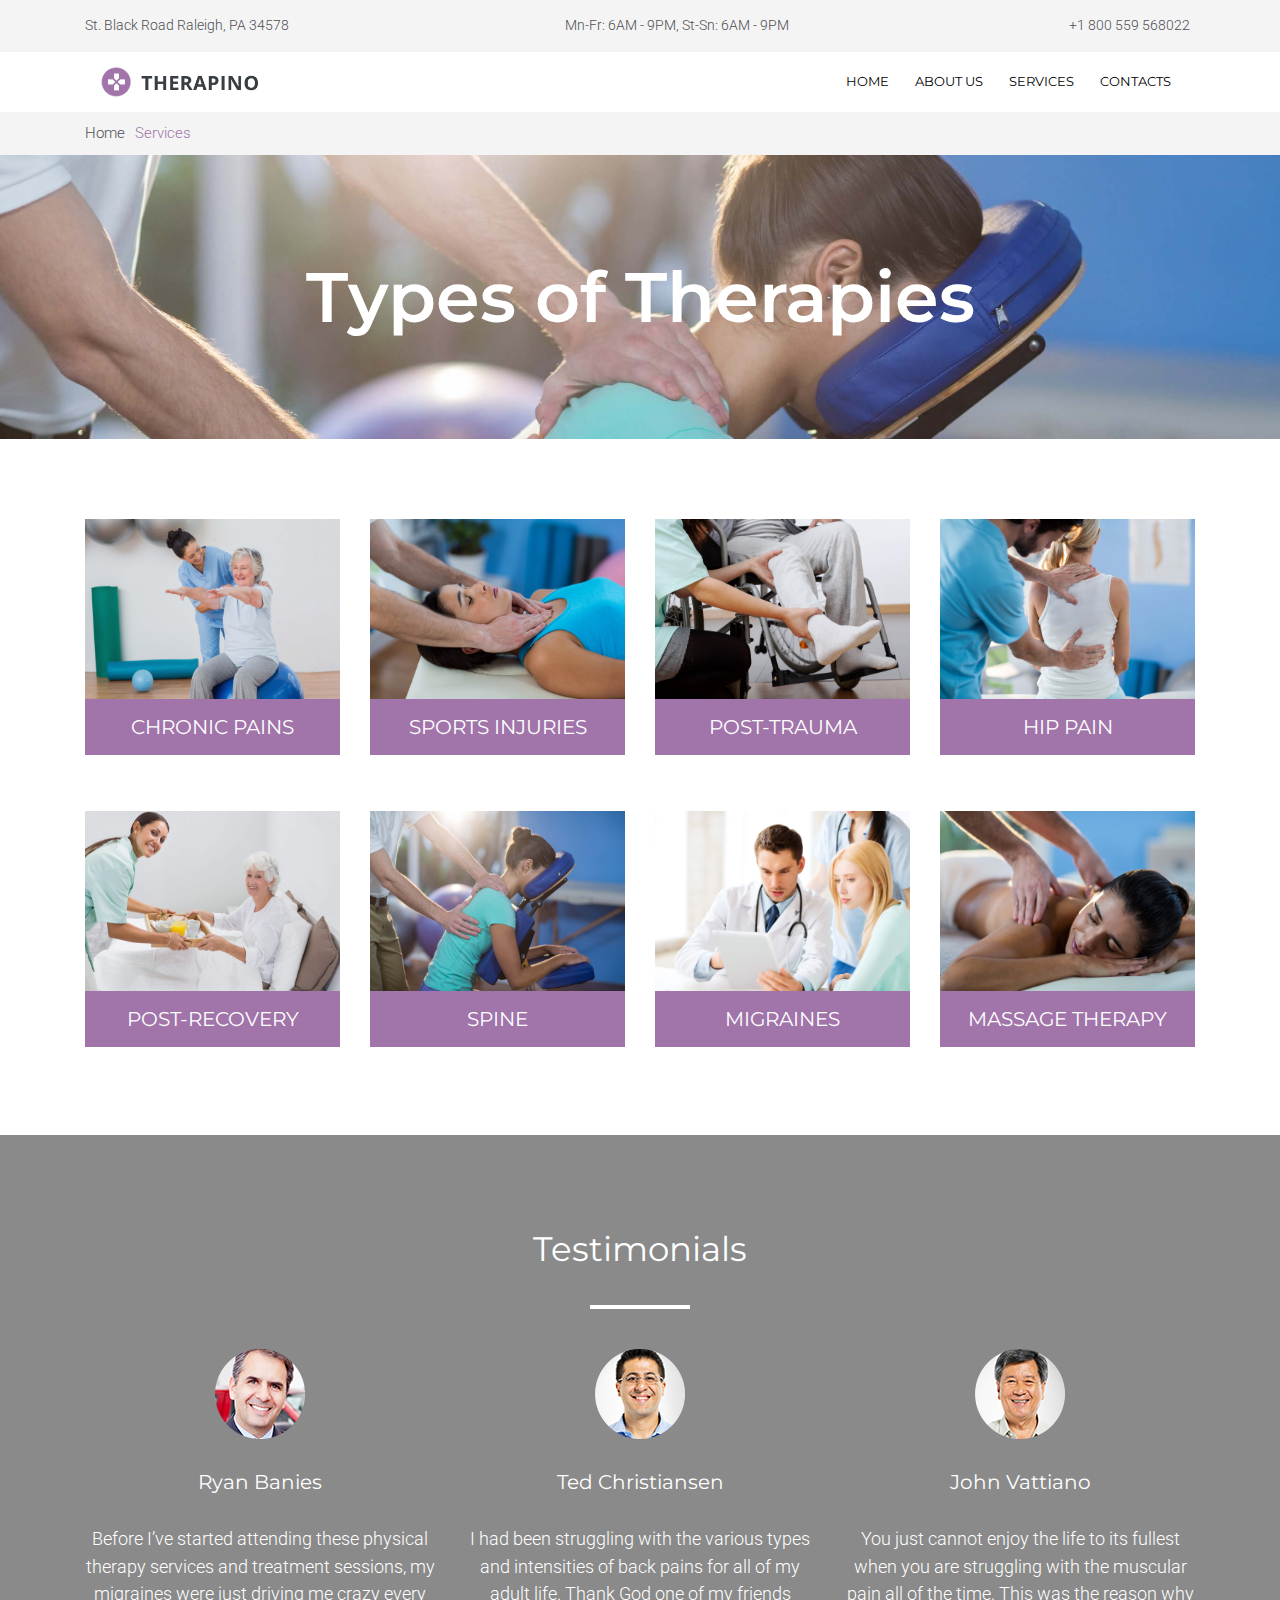
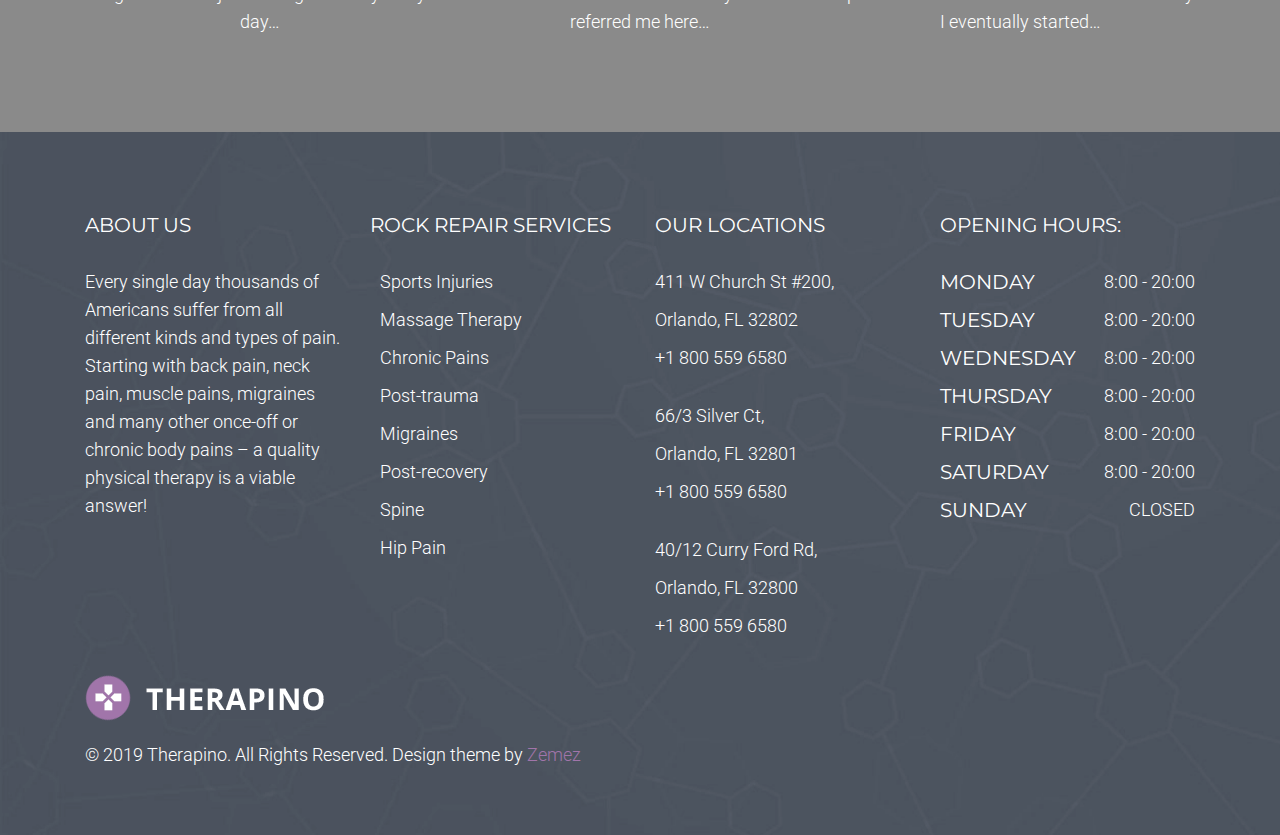
<file: services.html>
<!DOCTYPE html>
<html lang="en">
<head>
    <meta charset="UTF-8">
    <meta name="viewport" content="width=device-width, initial-scale=1.0, maximum-scale=1.0, minimum-scale=1.0, user-scalable=no">
    <title></title>
    <!--Fonts-->
    <link href="https://fonts.googleapis.com/css?family=Montserrat:100,300,400,600,700" rel="stylesheet">
    <link href="https://fonts.googleapis.com/css?family=Roboto:300,400,500,700,900&display=swap" rel="stylesheet">
    <link href="https://fonts.googleapis.com/css?family=Poppins:200,300,400,500,600,700,800&display=swap" rel="stylesheet">
    <!--Jquery-->
    <script src="./vendor/jquery/jquery.min.js"></script>
    <!--Bootstrap 4-->
    <script src="./vendor/bootstrap/bootstrap.min.js"></script>
    <link rel="stylesheet" href="./vendor/bootstrap/bootstrap.min.css">
    <!--Font Awesome-->
    <link rel="stylesheet" href="https://use.fontawesome.com/releases/v5.7.0/css/all.css"
          integrity="sha384-lZN37f5QGtY3VHgisS14W3ExzMWZxybE1SJSEsQp9S+oqd12jhcu+A56Ebc1zFSJ" crossorigin="anonymous">
    <!--Owl Carousel-->
    <script src="./js/owl.carousel.min.js"></script>
    <link rel="stylesheet" href="./css/owl.carousel.css">
    <link rel="stylesheet" href="./css/owl.theme.default.css">
    <!--wow-->
    <link rel="stylesheet" href="./css/animate.css">
    <script src="./js/wow.js"></script>
    <!--Scripts-->
    <script src="./js/scripts.js"></script>
    <!--Styles-->
    <link rel="stylesheet" href="./css/main.css">
</head>
<body class="page-services">
<header class="contact-line">
    <div class="container">
        <address class="d-flex flex-column flex-sm-row align-items-center justify-content-between">
            <div class="address">
                <p class="section-info m-0">St. Black Road Raleigh, PA 34578</p>
            </div>
            <div class="working-hours">
                <p class="section-info m-0">
                    Mn-Fr: 6AM - 9PM, St-Sn: 6AM - 9PM
                </p>
            </div>
            <div class="phone">
                <p class="section-info m-0"><a href="tel:+">+1 800 559 568022</a></p>
            </div>
        </address>
    </div>
</header>
<nav class="navbar navbar-expand-lg" id="siteNav">
    <div class="container">
        <a class="navbar-brand pl-3" href="https://arman-aleksanyan.github.io/therapino/"><img src="./img/brand-logo.webp"></a>
        <div class="navbar-toggler" data-toggle="collapse" data-target="#navbarNav"
             aria-controls="navbarNav"
             aria-expanded="false"
             aria-label="Toggle navigation">
            <div class="toggle">
                <div class="bar"></div>
            </div>
        </div>
        <div class="collapse navbar-collapse pr-lg-3" id="navbarNav">
            <ul class="navbar-nav">
                <li class="nav-item"><a class="nav-link" href="https://arman-aleksanyan.github.io/therapino/">HOME</a></li>
                <li class="nav-item"><a class="nav-link" href="https://arman-aleksanyan.github.io/therapino/about">ABOUT US</a></li>
                <li class="nav-item"><a class="nav-link" href="https://arman-aleksanyan.github.io/therapino/services">SERVICES</a></li>
                <li class="nav-item"><a class="nav-link" href="https://arman-aleksanyan.github.io/therapino/contact">CONTACTS</a></li>
            </ul>
        </div>
    </div>
</nav>
<section class="page-nav">
    <div class="container">
        <p class="section-info">
            <a href="https://arman-aleksanyan.github.io/therapino/">Home</a><i class="fas fa-chevron-right"></i><span>Services</span>
        </p>
    </div>
</section>
<section class="page-hero">
    <div class="container">
        <h1>
            Types of Therapies
        </h1>
    </div>
</section>
<section class="types">
    <div class="container">
        <div class="row">
            <div class="col-12 col-sm-3 mb-5">
                <img src="./img/types-img-1.jpg" alt="types">
                <h3 class="section-title-secondary">
                    CHRONIC PAINS
                </h3>
            </div>
            <div class="col-12 col-sm-3 mb-5">
                <img src="./img/types-img-2.jpg" alt="types">
                <h3 class="section-title-secondary">
                    SPORTS INJURIES
                </h3>
            </div>
            <div class="col-12 col-sm-3 mb-5">
                <img src="./img/types-img-3.jpg" alt="types">
                <h3 class="section-title-secondary">
                    POST-TRAUMA
                </h3>
            </div>
            <div class="col-12 col-sm-3 mb-5">
                <img src="./img/types-img-4.jpg" alt="types">
                <h3 class="section-title-secondary">
                    HIP PAIN
                </h3>
            </div>
            <div class="col-12 col-sm-3 mb-5 mb-sm-0">
                <img src="./img/types-img-5.jpg" alt="types">
                <h3 class="section-title-secondary">
                    POST-RECOVERY
                </h3>
            </div>
            <div class="col-12 col-sm-3 mb-5 mb-sm-0">
                <img src="./img/types-img-6.jpg" alt="types">
                <h3 class="section-title-secondary">
                    SPINE
                </h3>
            </div>
            <div class="col-12 col-sm-3 mb-5 mb-sm-0">
                <img src="./img/types-img-7.jpg" alt="types">
                <h3 class="section-title-secondary">
                    MIGRAINES
                </h3>
            </div>
            <div class="col-12 col-sm-3">
                <img src="./img/types-img-8.jpg" alt="types">
                <h3 class="section-title-secondary">
                    MASSAGE THERAPY
                </h3>
            </div>
        </div>
    </div>
</section>
<section class="testimonials">
    <div class="bg-overlay"></div>
    <div class="container">
        <h2 class="section-title">
            Testimonials
        </h2>
        <div class="section-title-line"></div>
        <div class="row">
            <div class="col-12 col-sm-4">
                <img src="./img/testimonial-img-1.webp" alt="testimonial">
                <h3 class="section-title-secondary">
                    Ryan Banies
                </h3>
                <p class="section-info">
                    Before I’ve started attending these physical therapy services and treatment sessions, my
                    migraines were just driving me crazy every day…
                </p>
            </div>
            <div class="col-12 col-sm-4">
                <img src="./img/testimonial-img-2.webp" alt="testimonial">
                <h3 class="section-title-secondary">
                    Ted Christiansen
                </h3>
                <p class="section-info">
                    I had been struggling with the various types and intensities of back pains for all of my adult
                    life. Thank God one of my friends referred me here…
                </p>
            </div>
            <div class="col-12 col-sm-4">
                <img src="./img/testimonial-img-3.webp" alt="testimonial">
                <h3 class="section-title-secondary">
                    John Vattiano
                </h3>
                <p class="section-info">
                    You just cannot enjoy the life to its fullest when you are struggling with the muscular pain all
                    of the time. This was the reason why I eventually started…
                </p>
            </div>
        </div>
    </div>
</section>
<footer>
    <div class="container">
        <div class="row">
            <div class="col-12 col-sm-3">
                <h3 class="section-title-secondary">
                    ABOUT US
                </h3>
                <p class="section-info">
                    Every single day thousands of Americans suffer from all different kinds and types of pain. Starting
                    with back pain, neck pain, muscle pains, migraines and many other once-off or chronic body pains – a
                    quality physical therapy is a viable answer!
                </p>
            </div>
            <div class="col-12 col-sm-3">
                <h3 class="section-title-secondary">
                    ROCK REPAIR SERVICES
                </h3>
                <ul class="list-unstyled">
                    <li class="d-flex align-items-center">
                        <i class="fas fa-circle"></i>
                        <a href="https://arman-aleksanyan.github.io/therapino/services">
                            <p class="section-info">Sports Injuries</p>
                        </a></li>
                    <li class="d-flex align-items-center">
                        <i class="fas fa-circle"></i>
                        <a href="https://arman-aleksanyan.github.io/therapino/services">
                            <p class="section-info">Massage Therapy</p>
                        </a></li>
                    <li class="d-flex align-items-center">
                        <i class="fas fa-circle"></i>
                        <a href="https://arman-aleksanyan.github.io/therapino/services">
                            <p class="section-info">Chronic Pains</p>
                        </a></li>
                    <li class="d-flex align-items-center">
                        <i class="fas fa-circle"></i>
                        <a href="https://arman-aleksanyan.github.io/therapino/services">
                            <p class="section-info">Post-trauma</p>
                        </a></li>
                    <li class="d-flex align-items-center">
                        <i class="fas fa-circle"></i>
                        <a href="https://arman-aleksanyan.github.io/therapino/services">
                            <p class="section-info">Migraines</p>
                        </a></li>
                    <li class="d-flex align-items-center">
                        <i class="fas fa-circle"></i>
                        <a href="https://arman-aleksanyan.github.io/therapino/services">
                            <p class="section-info">Post-recovery</p>
                        </a></li>
                    <li class="d-flex align-items-center">
                        <i class="fas fa-circle"></i>
                        <a href="https://arman-aleksanyan.github.io/therapino/services">
                            <p class="section-info">Spine</p>
                        </a></li>
                    <li class="d-flex align-items-center">
                        <i class="fas fa-circle"></i>
                        <a href="https://arman-aleksanyan.github.io/therapino/services">
                            <p class="section-info">Hip Pain</p>
                        </a></li>
                </ul>
            </div>
            <div class="col-12 col-sm-3">
                <h3 class="section-title-secondary">
                    OUR LOCATIONS
                </h3>
                <address>
                    <ul class="list-unstyled">
                        <li>
                            <p class="section-info">411 W Church St #200,</p>
                        </li>
                        <li>
                            <p class="section-info">Orlando, FL 32802</p>
                        </li>
                        <li>
                            <p class="section-info">
                                <a href="tel:+">+1 800 559 6580</a>
                            </p>
                        </li>
                    </ul>
                    <ul class="list-unstyled">
                        <li>
                            <p class="section-info">66/3 Silver Ct,</p>
                        </li>
                        <li>
                            <p class="section-info">Orlando, FL 32801</p>
                        </li>
                        <li>
                            <p class="section-info">
                                <a href="tel:+">+1 800 559 6580</a>
                            </p>
                        </li>
                    </ul>
                    <ul class="list-unstyled">
                        <li>
                            <p class="section-info">40/12 Curry Ford Rd,</p>
                        </li>
                        <li>
                            <p class="section-info">Orlando, FL 32800</p>
                        </li>
                        <li>
                            <p class="section-info">
                                <a href="tel:+">+1 800 559 6580</a>
                            </p>
                        </li>
                    </ul>
                </address>
            </div>
            <div class="col-12 col-sm-3">
                <h3 class="section-title-secondary">
                    OPENING HOURS:
                </h3>
                <ul class="list-unstyled">
                    <li class="d-flex justify-content-between align-items-center">
                        <h3 class="section-title-secondary mb-0">MONDAY</h3>
                        <p class="section-info mb-0">8:00 - 20:00</p>
                    </li>
                    <li class="d-flex justify-content-between align-items-center">
                        <h3 class="section-title-secondary mb-0">TUESDAY</h3>
                        <p class="section-info mb-0">8:00 - 20:00</p>
                    </li>
                    <li class="d-flex justify-content-between align-items-center">
                        <h3 class="section-title-secondary mb-0">WEDNESDAY</h3>
                        <p class="section-info mb-0">8:00 - 20:00</p>
                    </li>
                    <li class="d-flex justify-content-between align-items-center">
                        <h3 class="section-title-secondary mb-0">THURSDAY</h3>
                        <p class="section-info mb-0">8:00 - 20:00</p>
                    </li>
                    <li class="d-flex justify-content-between align-items-center">
                        <h3 class="section-title-secondary mb-0">FRIDAY</h3>
                        <p class="section-info mb-0">8:00 - 20:00</p>
                    </li>
                    <li class="d-flex justify-content-between align-items-center">
                        <h3 class="section-title-secondary mb-0">SATURDAY</h3>
                        <p class="section-info mb-0">8:00 - 20:00</p>
                    </li>
                    <li class="d-flex justify-content-between align-items-center">
                        <h3 class="section-title-secondary mb-0">SUNDAY</h3>
                        <p class="section-info mb-0">CLOSED</p>
                    </li>
                </ul>
            </div>
        </div>
        <a href="https://arman-aleksanyan.github.io/therapino/">
            <img src="./img/footer-logo.webp" alt="logo">
        </a>
        <p class="section-info">
            © 2019 Therapino. All Rights Reserved. Design theme by <span>Zemez</span>
        </p>
    </div>
</footer>
</body>
</html>
</file>
<file: css/main.css>
a:hover {
  text-decoration: none; }

section {
  padding: 80px 0; }

h2.section-title {
  font-family: 'Montserrat', sans-serif;
  color: #1f1f26;
  font-size: 34px;
  font-weight: 400;
  line-height: 2.05em;
  margin-bottom: 20px; }

.section-title-line {
  width: 100px;
  height: 4px;
  background-color: #a175aa;
  margin-bottom: 40px; }

h3.section-title-secondary {
  color: #1f1f26;
  font-family: "Montserrat", Sans-serif;
  font-size: 20px;
  font-weight: 400;
  line-height: 1.3em; }

p.section-info {
  color: #4f4f56;
  font-family: "Roboto", Sans-serif;
  font-size: 18px;
  font-weight: 300;
  line-height: 1.55em; }

h5.section-info-secondary {
  color: #181818;
  font-weight: 400;
  text-transform: uppercase;
  font-family: 'Montserrat', sans-serif;
  font-size: 18px; }

button.purple-button {
  font-family: 'Montserrat', sans-serif;
  cursor: pointer;
  text-transform: uppercase;
  font-weight: 400;
  letter-spacing: 1px;
  font-size: 15px;
  padding: 22px 38px;
  text-align: center;
  border: 0;
  background-color: #a175aa;
  color: #FFFFFF; }
  button.purple-button:hover {
    -webkit-transition: 0.4s ease;
    transition: 0.4s ease;
    background-color: #000000;
    color: #FFFFFF;
    text-decoration: none; }

button.transparent-button {
  font-family: 'Montserrat', sans-serif;
  cursor: pointer;
  text-transform: uppercase;
  font-weight: 500;
  letter-spacing: 1px;
  font-size: 15px;
  height: 50px;
  width: 140px;
  text-align: center;
  border: 2px solid #e03131;
  background-color: transparent;
  color: #e03131; }
  button.transparent-button:hover {
    color: #FFFFFF;
    background-color: #e03131;
    text-decoration: none;
    border: 0; }

.bg-overlay {
  position: absolute;
  top: 0;
  right: 0;
  bottom: 0;
  left: 0;
  background-color: #000000;
  opacity: 0.46;
  -webkit-transition: background 0.3s, border-radius 0.3s, opacity 0.3s;
  transition: background 0.3s, border-radius 0.3s, opacity 0.3s; }

html {
  height: 100%; }

body {
  position: relative;
  min-height: 100%;
  opacity: 0;
  font-family: 'Montserrat', sans-serif;
  font-weight: 300;
  -webkit-transition: all 1s linear;
  transition: all 1s linear; }
  body.animated {
    opacity: 1; }

main {
  position: relative; }

nav {
  z-index: 1001; }
  nav.navbar {
    height: 60px;
    left: 0;
    right: 0;
    background-color: #FFFFFF;
    -webkit-transition: all 1s ease;
    transition: all 1s ease;
    padding-left: 0;
    padding-right: 0; }
    nav.navbar .navbar-toggler .toggle {
      width: 30px;
      height: 30px;
      display: -webkit-box;
      display: -ms-flexbox;
      display: flex;
      -webkit-box-pack: center;
          -ms-flex-pack: center;
              justify-content: center;
      -webkit-box-align: center;
          -ms-flex-align: center;
              align-items: center;
      z-index: 10; }
      nav.navbar .navbar-toggler .toggle .bar {
        position: relative;
        width: 22px;
        height: 2px;
        background: #a175aa; }
        nav.navbar .navbar-toggler .toggle .bar:before, nav.navbar .navbar-toggler .toggle .bar:after {
          content: '';
          position: absolute;
          width: 100%;
          height: 100%;
          background: inherit;
          left: 0;
          -webkit-transform-origin: center center;
                  transform-origin: center center;
          -webkit-transition: top .25s ease, bottom .25s ease, -webkit-transform .25s ease;
          transition: top .25s ease, bottom .25s ease, -webkit-transform .25s ease;
          transition: transform .25s ease, top .25s ease, bottom .25s ease;
          transition: transform .25s ease, top .25s ease, bottom .25s ease, -webkit-transform .25s ease; }
        nav.navbar .navbar-toggler .toggle .bar:before {
          top: -8px; }
        nav.navbar .navbar-toggler .toggle .bar:after {
          bottom: -8px; }
      nav.navbar .navbar-toggler .toggle.clicked .bar {
        background: transparent; }
        nav.navbar .navbar-toggler .toggle.clicked .bar:before, nav.navbar .navbar-toggler .toggle.clicked .bar:after {
          background: #000; }
        nav.navbar .navbar-toggler .toggle.clicked .bar:before {
          -webkit-transform: rotate(45deg);
                  transform: rotate(45deg);
          top: 0;
          background: #a175aa; }
        nav.navbar .navbar-toggler .toggle.clicked .bar:after {
          -webkit-transform: rotate(-45deg);
                  transform: rotate(-45deg);
          bottom: 0;
          background: #a175aa; }
    nav.navbar.sticky {
      position: fixed;
      height: 70px;
      top: 0;
      left: 0;
      right: 0;
      background-color: #FFFFFF;
      -webkit-box-shadow: 0 3px 6px 0 rgba(0, 0, 0, 0.16);
              box-shadow: 0 3px 6px 0 rgba(0, 0, 0, 0.16);
      z-index: 1001; }
      nav.navbar.sticky a.navbar-brand {
        height: 30px; }
      nav.navbar.sticky .navbar-collapse ul li a.nav-link {
        font-size: 13px; }
    nav.navbar a.navbar-brand {
      margin: 0;
      padding: 0;
      -webkit-transition: all 1s ease;
      transition: all 1s ease;
      cursor: pointer;
      display: -webkit-box;
      display: -ms-flexbox;
      display: flex;
      -webkit-box-align: center;
          -ms-flex-align: center;
              align-items: center; }
      nav.navbar a.navbar-brand img {
        height: 30px; }
    nav.navbar .navbar-collapse {
      -webkit-box-pack: end;
          -ms-flex-pack: end;
              justify-content: flex-end; }
      nav.navbar .navbar-collapse ul li + li {
        margin-left: 10px; }
      nav.navbar .navbar-collapse ul li.active a.nav-link {
        color: #000000; }
      nav.navbar .navbar-collapse ul li a.nav-link {
        cursor: pointer;
        font-size: 13px;
        font-weight: 400;
        color: #000000;
        -webkit-transition: all 0.3s linear;
        transition: all 0.3s linear; }
        nav.navbar .navbar-collapse ul li a.nav-link.active {
          color: #C0B283; }
        nav.navbar .navbar-collapse ul li a.nav-link:hover {
          color: #a175aa; }
      nav.navbar .navbar-collapse.collapsing, nav.navbar .navbar-collapse.show {
        background-color: white; }
        nav.navbar .navbar-collapse.collapsing ul li, nav.navbar .navbar-collapse.show ul li {
          padding: 7px 0;
          margin: 0;
          text-align: center; }
          nav.navbar .navbar-collapse.collapsing ul li a.nav-link, nav.navbar .navbar-collapse.show ul li a.nav-link {
            color: #000;
            text-transform: uppercase;
            font-size: 14px; }
            nav.navbar .navbar-collapse.collapsing ul li a.nav-link.page-link, nav.navbar .navbar-collapse.show ul li a.nav-link.page-link {
              max-width: 120px;
              margin: 0 auto; }

.box {
  width: 300px;
  height: 200px;
  background: #dedede;
  -webkit-transition-property: -webkit-box-shadow,-webkit-transform;
  transition-property: -webkit-box-shadow,-webkit-transform;
  transition-property: box-shadow,transform;
  transition-property: box-shadow,transform,-webkit-box-shadow,-webkit-transform;
  -webkit-transition-duration: 600ms;
          transition-duration: 600ms;
  -webkit-transition-timing-function: cubic-bezier(0.16, 1, 0.29, 0.99);
          transition-timing-function: cubic-bezier(0.16, 1, 0.29, 0.99);
  -webkit-box-shadow: 0 2px 8px rgba(0, 0, 0, 0.05);
          box-shadow: 0 2px 8px rgba(0, 0, 0, 0.05); }
  .box:hover {
    -webkit-box-shadow: 0 12px 30px 0 rgba(0, 0, 0, 0.2);
            box-shadow: 0 12px 30px 0 rgba(0, 0, 0, 0.2); }

header.contact-line {
  padding: 15px 0;
  background-color: #f4f4f4; }
  header.contact-line address {
    margin: 0; }
    header.contact-line address i {
      color: #2cc895;
      font-size: 25px;
      margin: 0 5px; }
    header.contact-line address p {
      font-size: 14px; }
      header.contact-line address p a {
        color: inherit;
        margin: 0 5px; }
        header.contact-line address p a:hover {
          color: #a175aa; }
  header.contact-line .social-group ul {
    margin: 0; }
    header.contact-line .social-group ul li {
      width: 20px;
      height: 20px; }
      header.contact-line .social-group ul li a:hover {
        font-weight: bold; }
      header.contact-line .social-group ul li a i {
        font-size: 18px;
        color: #333333; }
        header.contact-line .social-group ul li a i:hover {
          font-weight: bold;
          color: #2CC895; }

section.hero {
  height: calc(100vh - 100px);
  padding: 0px; }
  section.hero .owl-theme .owl-nav {
    display: none; }
  section.hero .owl-theme .owl-dots {
    position: relative;
    top: -50px; }
  section.hero .owl-carousel {
    height: 100%; }
    section.hero .owl-carousel .owl-stage-outer {
      height: 100%; }
    section.hero .owl-carousel .owl-stage {
      height: 100%; }
    section.hero .owl-carousel .owl-item {
      height: 100%; }
    section.hero .owl-carousel .item {
      height: 100%;
      background-repeat: no-repeat;
      background-size: cover;
      text-align: center;
      display: -webkit-box;
      display: -ms-flexbox;
      display: flex;
      -webkit-box-orient: vertical;
      -webkit-box-direction: normal;
          -ms-flex-direction: column;
              flex-direction: column;
      -webkit-box-align: center;
          -ms-flex-align: center;
              align-items: center;
      -webkit-box-pack: center;
          -ms-flex-pack: center;
              justify-content: center; }
      section.hero .owl-carousel .item h1 {
        color: #ffffff;
        font-family: "Montserrat", Sans-serif;
        font-size: 100px;
        margin-bottom: 10px; }
      section.hero .owl-carousel .item h3.section-title-secondary {
        color: #fff;
        margin-bottom: 30px; }
    section.hero .owl-carousel .item-1 {
      background-image: url(../img/hero-carousel-item-bg-1.jpg); }
    section.hero .owl-carousel .item-2 {
      background-image: url(../img/hero-carousel-item-bg-2.jpg); }
    section.hero .owl-carousel .item-3 {
      background-image: url(../img/hero-carousel-item-bg-3.jpg); }

section.welcome {
  text-align: center; }
  section.welcome .section-title-line {
    margin: 0 auto;
    margin-bottom: 40px; }
  section.welcome .welcome-wrap {
    margin-top: 40px;
    border: 1px solid #000000;
    padding: 30px 20px; }
    section.welcome .welcome-wrap img {
      margin-bottom: 30px; }

section.print-coupon {
  background-image: url(../img/print-coupon-bg.jpg);
  background-repeat: no-repeat;
  background-size: cover;
  background-attachment: fixed;
  padding: 120px 0;
  text-align: center; }
  section.print-coupon h1 {
    color: #ffffff;
    font-family: "Montserrat", Sans-serif;
    font-size: 70px;
    font-weight: 600;
    margin-bottom: 10px; }
  section.print-coupon h3.section-title-secondary {
    color: #fff;
    margin-bottom: 30px; }

section.types {
  text-align: center; }
  section.types .section-title-line {
    margin: 0 auto;
    margin-bottom: 40px; }
  section.types img {
    width: 100%;
    height: 180px; }
  section.types h3.section-title-secondary {
    background-color: #a175aa;
    padding: 15px 0;
    color: #FFFFFF; }

section.testimonials {
  position: relative;
  text-align: center;
  background-image: url(../img/testimonials-bg.jpg);
  background-repeat: no-repeat;
  background-size: cover;
  background-attachment: fixed; }
  section.testimonials h2.section-title {
    color: #FFFFFF;
    position: relative; }
  section.testimonials .section-title-line {
    position: relative;
    background-color: #FFFFFF;
    margin: 0 auto;
    margin-bottom: 40px; }
  section.testimonials img {
    margin-bottom: 30px; }
  section.testimonials h3.section-title-secondary {
    color: #FFFFFF;
    margin-bottom: 30px; }
  section.testimonials p.section-info {
    color: #FFFFFF; }

footer {
  background-image: url(../img/footer-bg.webp);
  background-repeat: no-repeat;
  background-size: cover;
  padding: 80px 0 50px 0; }
  footer h3.section-title-secondary {
    color: #FFFFFF;
    margin-bottom: 30px; }
  footer p.section-info {
    color: #FFFFFF; }
    footer p.section-info span {
      color: #a175aa; }
    footer p.section-info a {
      color: inherit; }
      footer p.section-info a:hover {
        color: #a175aa;
        -webkit-transition: 0.4s ease;
        transition: 0.4s ease; }
  footer a:hover p.section-info {
    color: #a175aa;
    -webkit-transition: 0.4s ease;
    transition: 0.4s ease; }
  footer ul + ul {
    margin-top: 30px; }
  footer ul li + li {
    margin-top: 10px; }
  footer ul li i {
    margin-right: 10px;
    color: #FFFFFF;
    font-size: 5px; }
  footer ul li p.section-info {
    margin-bottom: 0; }
  footer img {
    margin: 20px 0; }

section.page-nav {
  padding: 10px 0;
  background-color: #f4f4f4; }
  section.page-nav p.section-info {
    margin-bottom: 0;
    font-size: 15px;
    display: -webkit-box;
    display: -ms-flexbox;
    display: flex;
    -webkit-box-align: center;
        -ms-flex-align: center;
            align-items: center; }
    section.page-nav p.section-info span {
      color: #a175aa; }
    section.page-nav p.section-info i {
      margin: 0 5px;
      font-size: 10px; }
    section.page-nav p.section-info a {
      color: inherit; }
      section.page-nav p.section-info a:hover {
        color: #a175aa;
        -webkit-transition: 0.4s ease;
        transition: 0.4s ease; }

section.page-hero {
  padding: 100px 0;
  background-image: url(../img/print-coupon-bg.jpg);
  background-repeat: no-repeat;
  background-size: cover;
  background-attachment: fixed;
  text-align: center; }
  section.page-hero h1 {
    color: #ffffff;
    font-family: "Montserrat", Sans-serif;
    font-size: 70px;
    font-weight: 600;
    margin-bottom: 0; }

section.therapists {
  text-align: center; }
  section.therapists .section-title-line {
    margin: 0 auto;
    margin-bottom: 30px; }
  section.therapists img {
    border-radius: 50%;
    margin-bottom: 10px; }
  section.therapists h2.section-title span {
    font-size: 25px; }
  section.therapists h3.section-title-secondary span {
    color: #a175aa; }
  section.therapists ul li a:hover i {
    color: #a175aa;
    -webkit-transition: 0.4s ease;
    transition: 0.4s ease; }
  section.therapists ul li a i {
    color: #000000; }

section.make-an-appointment {
  position: relative;
  background-image: url(../img/make-an-appointment-bg.jpg);
  background-repeat: no-repeat;
  background-size: cover;
  background-attachment: fixed;
  text-align: center; }
  section.make-an-appointment h2.section-title {
    color: #FFFFFF;
    position: relative;
    line-height: 1.2; }
  section.make-an-appointment .section-title-line {
    position: relative;
    margin: 0 auto;
    background-color: #FFFFFF;
    margin-bottom: 40px; }
  section.make-an-appointment button.purple-button {
    position: relative; }

section.contact-body {
  padding: 0; }
  section.contact-body h2.section-title {
    margin-top: 50px; }
  section.contact-body ul + ul {
    margin-top: 40px; }
  section.contact-body ul li {
    display: -webkit-box;
    display: -ms-flexbox;
    display: flex; }
    section.contact-body ul li .icon {
      margin-right: 15px;
      min-width: 25px; }
    section.contact-body ul li .text p.section-info {
      margin-bottom: 10px; }
      section.contact-body ul li .text p.section-info a {
        color: inherit; }
        section.contact-body ul li .text p.section-info a:hover {
          color: #a175aa;
          -webkit-transition: 0.4s ease;
          transition: 0.4s ease; }

section.send-us-message {
  background-color: #f4f4f4;
  text-align: center; }
  section.send-us-message .section-title-line {
    margin: 0 auto;
    margin-bottom: 40px; }
  section.send-us-message form input {
    height: 50px; }
  section.send-us-message form textarea {
    height: 150px; }
  section.send-us-message form button {
    margin-top: 20px; }

@media (max-width: 575px) {
  header.contact-line {
    display: none; }
  section.hero .owl-carousel .item h1 {
    font-size: 40px; }
  section.print-coupon h1 {
    font-size: 40px; }
  section.page-hero h1 {
    font-size: 45px; }
  iframe {
    height: 400px; }
  section.send-us-message h2.section-title {
    line-height: 1.05em; } }

@media (max-width: 991px) {
  nav.sticky a.navbar-brand {
    width: 180px; } }
</file>
